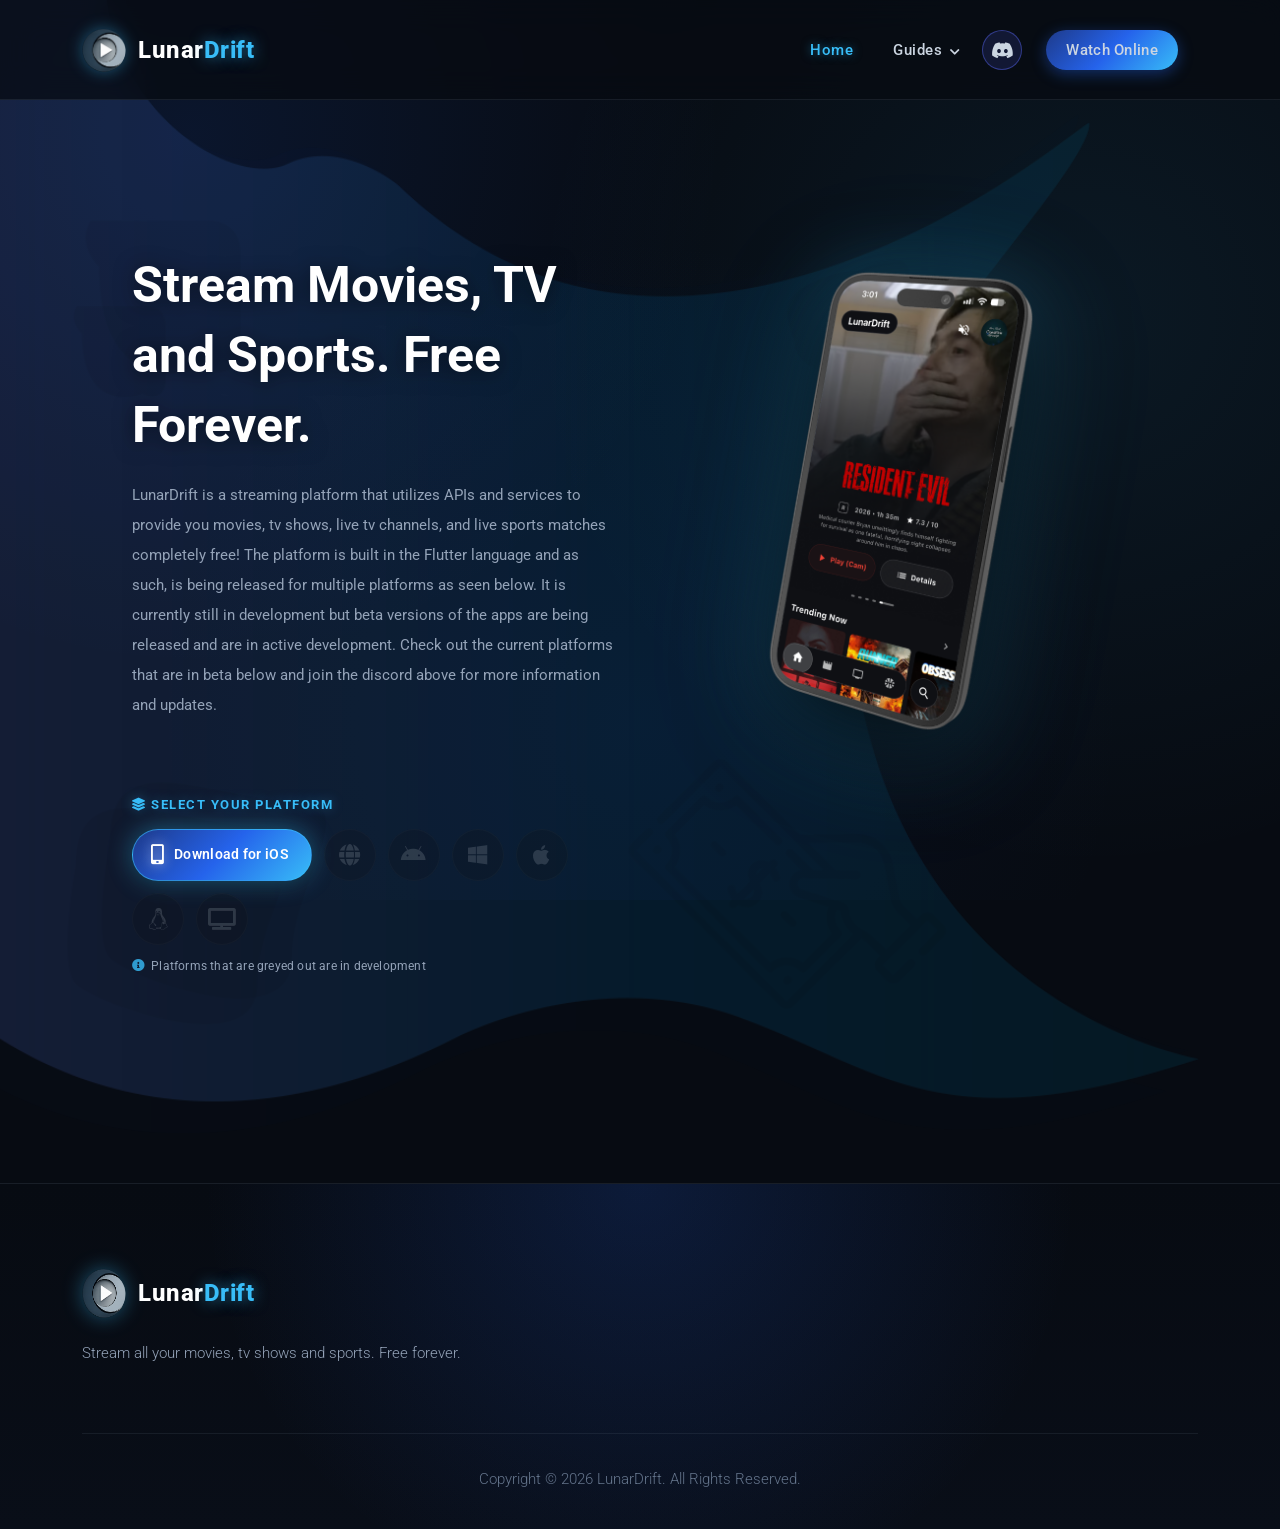
<file: index.html>
<!DOCTYPE html>
<html lang="en">

<head>

  <meta charset="UTF-8">
  <meta name="viewport" content="width=device-width, initial-scale=1, shrink-to-fit=no">
  <meta name="description" content="">
  <meta name="author" content="">
  <link rel="preconnect" href="https://fonts.googleapis.com">
  <link rel="preconnect" href="https://fonts.gstatic.com" crossorigin>
  <link href="https://fonts.googleapis.com/css2?family=Roboto:wght@100;300;400;500;700;900&display=swap"
    rel="stylesheet">

  <title>Get LunarDrift</title>
  <link rel="icon" type="image/png" href="assets/images/lunardrift-logo.png">

  <!-- Bootstrap core CSS -->
  <link href="vendor/bootstrap/css/bootstrap.min.css" rel="stylesheet">

  <!-- Additional CSS Files -->
  <link rel="stylesheet" href="https://use.fontawesome.com/releases/v5.8.1/css/all.css"
    integrity="sha384-50oBUHEmvpQ+1lW4y57PTFmhCaXp0ML5d60M1M7uH2+nqUivzIebhndOJK28anvf" crossorigin="anonymous">
  <link rel="stylesheet" href="assets/css/templatemo-chain-app-dev.css">
  <link rel="stylesheet" href="assets/css/lunardrift-theme.css">
  <link rel="stylesheet" href="assets/css/animated.css">
  <link rel="stylesheet" href="assets/css/owl.css">

</head>

<body>


  <!-- ***** Header Area Start ***** -->
  <header class="header-area header-sticky wow slideInDown" data-wow-duration="0.75s" data-wow-delay="0s">
    <div class="container">
      <div class="row">
        <div class="col-12">
          <nav class="main-nav">
            <!-- ***** Logo Start ***** -->
            <a href="index.html" class="logo">
              <img src="assets/images/lunardrift-logo.png" alt="LunarDrift Logo">
              <span class="logo-brand-text">Lunar<span>Drift</span></span>
            </a>
            <!-- ***** Logo End ***** -->
            <!-- ***** Menu Start ***** -->
            <ul class="nav">
              <li class="scroll-to-section"><a href="#top" class="active">Home</a></li>
              <li class="submenu">
                <a href="javascript:;">Guides</a>
                <ul>
                  <li><a href="ios.html"><i class="fas fa-mobile-alt"></i> iOS</a></li>
                </ul>
              </li>
              <li class="discord-item">
                <a href="https://discord.gg/a9EbxVwUnV" target="_blank" class="nav-discord-btn" title="Join our Discord"
                  aria-label="Join our Discord">
                  <i class="fab fa-discord"></i>
                </a>
              </li>
              <li>
                <div class="gradient-button"><a id="modal_trigger" href="https://lunardrift.watch">Watch Online</a>
                </div>
              </li>
            </ul>
            <a class='menu-trigger'>
              <span>Menu</span>
            </a>
            <!-- ***** Menu End ***** -->
          </nav>
        </div>
      </div>
    </div>
  </header>
  <!-- ***** Header Area End ***** -->



  <div class="main-banner wow fadeIn" id="top" data-wow-duration="1s" data-wow-delay="0.5s">
    <div class="container">
      <div class="row">
        <div class="col-lg-12">
          <div class="row">
            <div class="col-lg-6 align-self-center">
              <div class="left-content show-up header-text wow fadeInLeft" data-wow-duration="1s" data-wow-delay="1s">
                <div class="row">
                  <div class="col-lg-12">
                    <h2>Stream Movies, TV and Sports. Free Forever.</h2>
                    <p>LunarDrift is a streaming platform that utilizes APIs and services to provide you movies, tv
                      shows, live tv channels, and live sports matches completely free! The platform is built in the
                      Flutter language and as such, is being released for multiple platforms as seen below. It is
                      currently still in development but beta versions of the apps are being released and are in active
                      development. Check out the current platforms that are in beta below and join the discord above for
                      more information and updates.</p>
                  </div>
                  <div class="col-lg-12">
                    <div class="platform-selector-wrap">
                      <span class="platform-label"><i class="fas fa-layer-group"></i> Select your platform</span>
                      <div class="platform-icon-buttons">
                        <a href="ios.html" class="platform-icon-btn" data-platform="ios"
                          title="iOS (iPhone &amp; iPad)">
                          <i class="fas fa-mobile-alt"></i>
                        </a>
                        <a href="javascript:void(0)" class="platform-icon-btn disabled-platform" data-platform="web"
                          title="Web Browser (Coming Soon)" aria-disabled="true" tabindex="-1">
                          <i class="fas fa-globe"></i>
                        </a>
                        <a href="javascript:void(0)" class="platform-icon-btn disabled-platform" data-platform="android"
                          title="Android (Coming Soon)" aria-disabled="true" tabindex="-1">
                          <i class="fab fa-android"></i>
                        </a>
                        <a href="javascript:void(0)" class="platform-icon-btn disabled-platform" data-platform="windows"
                          title="Windows (Coming Soon)" aria-disabled="true" tabindex="-1">
                          <i class="fab fa-windows"></i>
                        </a>
                        <a href="javascript:void(0)" class="platform-icon-btn disabled-platform" data-platform="mac"
                          title="Mac OS (Coming Soon)" aria-disabled="true" tabindex="-1">
                          <i class="fab fa-apple"></i>
                        </a>
                        <a href="javascript:void(0)" class="platform-icon-btn disabled-platform" data-platform="linux"
                          title="Linux (Coming Soon)" aria-disabled="true" tabindex="-1">
                          <i class="fab fa-linux"></i>
                        </a>
                        <a href="javascript:void(0)" class="platform-icon-btn disabled-platform" data-platform="tv"
                          title="Google TV / Android TV (Coming Soon)" aria-disabled="true" tabindex="-1">
                          <i class="fas fa-tv"></i>
                        </a>
                      </div>
                      <p class="platform-note"><i class="fas fa-info-circle"></i> Platforms that are greyed out are in
                        development</p>
                    </div>
                  </div>
                </div>
              </div>
            </div>
            <div class="col-lg-6">
              <div class="right-image wow fadeInRight" data-wow-duration="1s" data-wow-delay="0.5s">
                <img src="assets/images/slider-dec.png" alt="LunarDrift App Preview">
              </div>
            </div>
          </div>
        </div>
      </div>
    </div>
  </div>

  <footer id="newsletter">
    <div class="container">
      <div class="row">
        <div class="col-lg-8">
          <div class="footer-widget">
            <h4></h4>
            <div class="logo">
              <img src="assets/images/lunardrift-logo.png" alt="LunarDrift Logo">
              <span class="logo-brand-text">Lunar<span>Drift</span></span>
            </div>
            <p>Stream all your movies, tv shows and sports. Free forever.</p>
          </div>
        </div>
        <div class="col-lg-12">
          <div class="copyright-text">
            <p>Copyright © 2026 LunarDrift. All Rights Reserved.</p>
          </div>
        </div>
      </div>
    </div>
  </footer>


  <!-- Scripts -->
  <script src="vendor/jquery/jquery.min.js"></script>
  <script src="vendor/bootstrap/js/bootstrap.bundle.min.js"></script>
  <script src="assets/js/owl-carousel.js"></script>
  <script src="assets/js/animation.js"></script>
  <script src="assets/js/imagesloaded.js"></script>
  <script src="assets/js/popup.js"></script>
  <script src="assets/js/custom.js"></script>
</body>

</html>
</file>
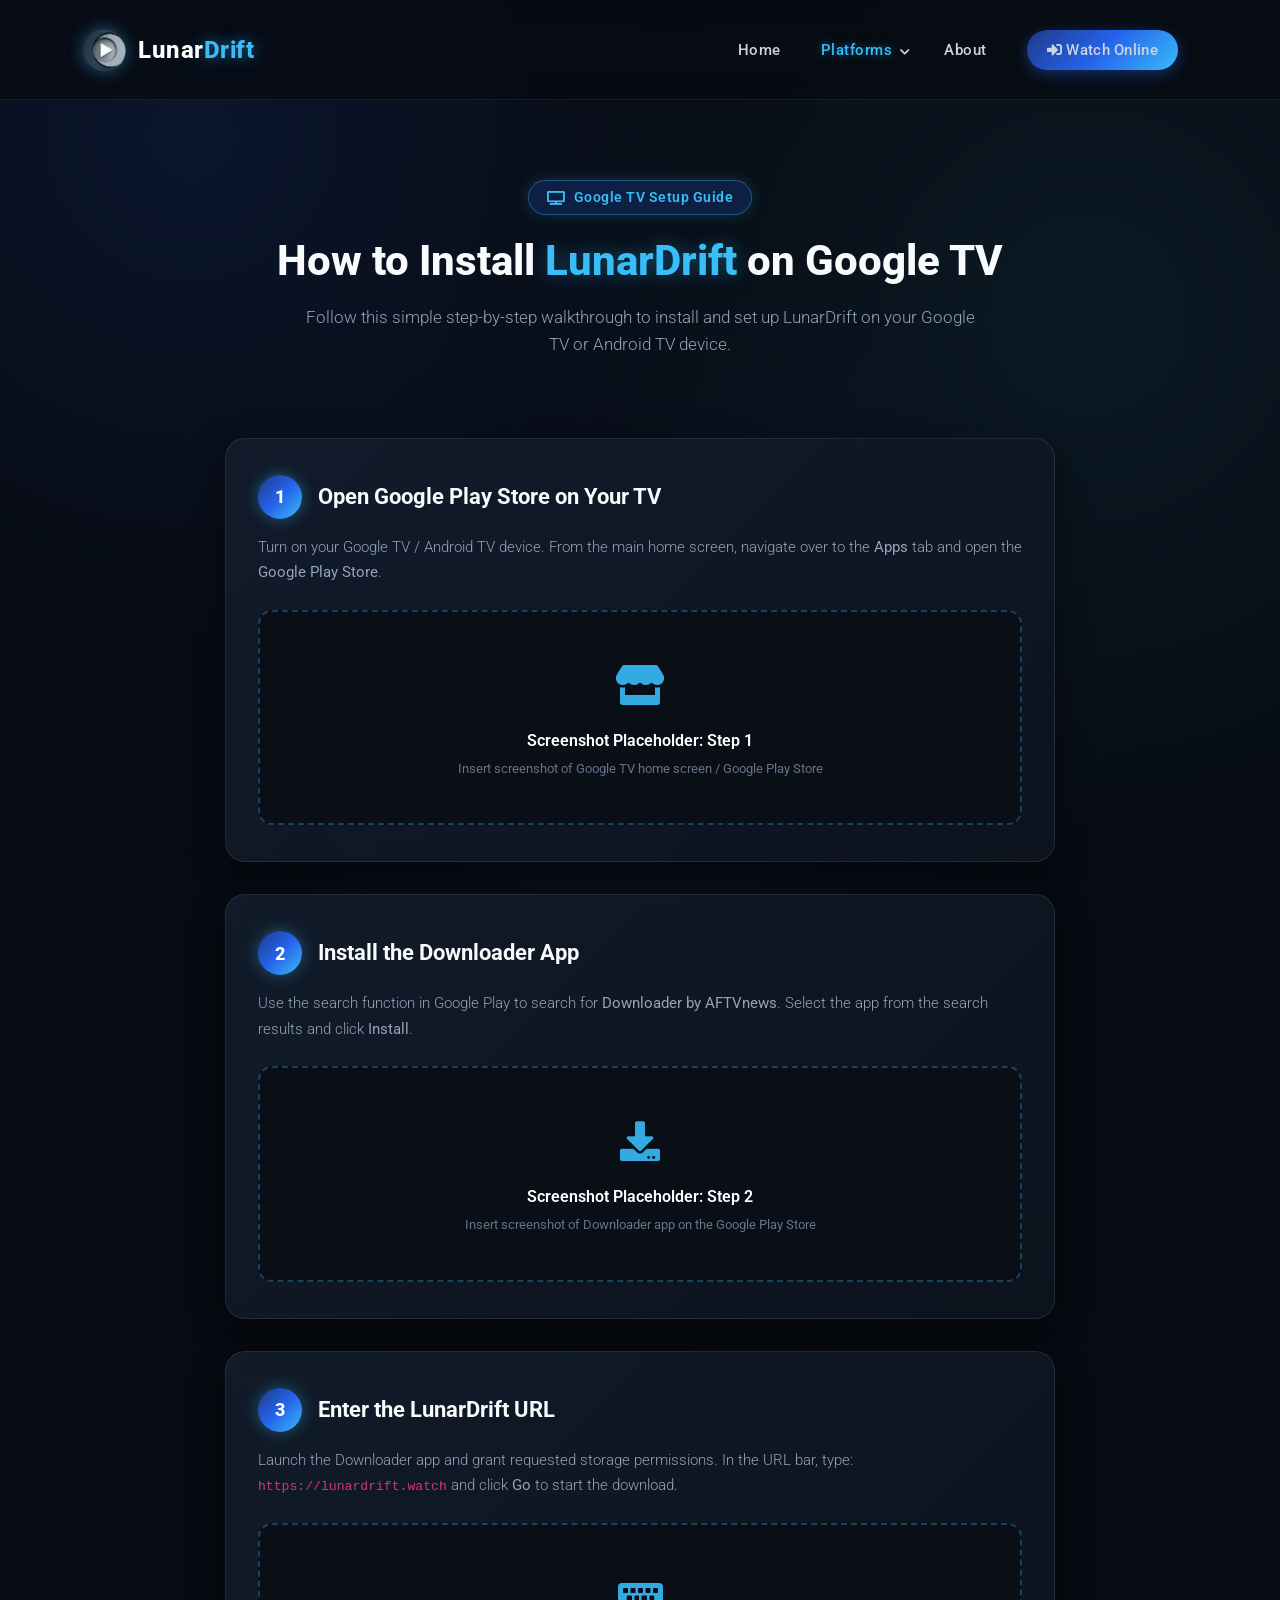
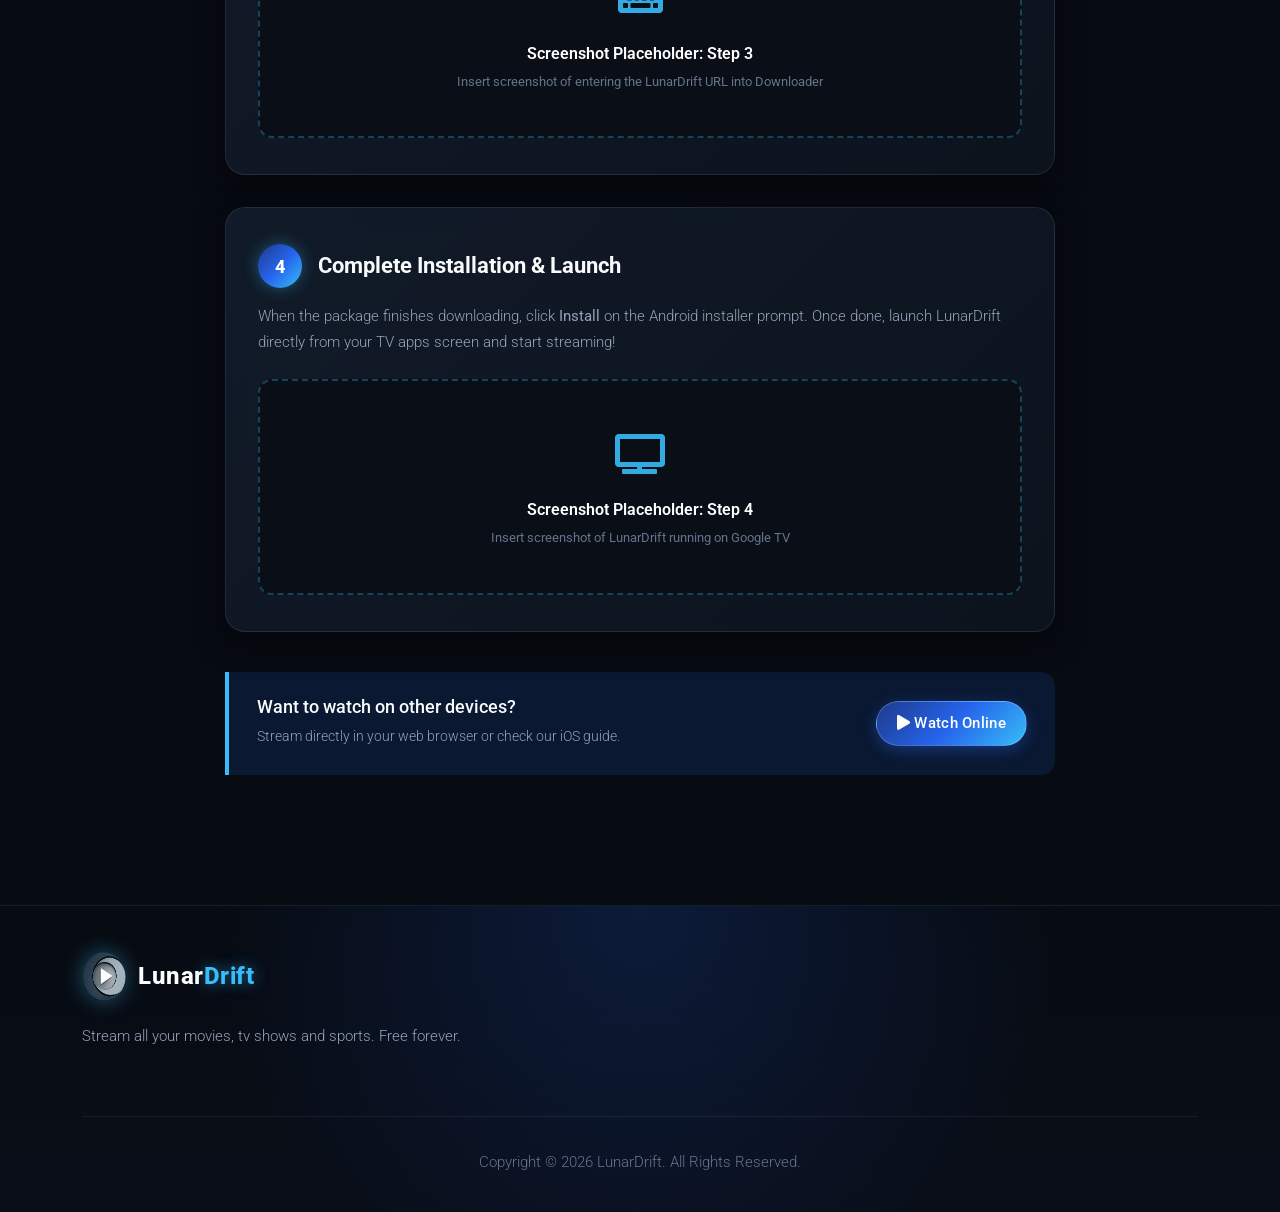
<file: google-tv.html>
<!DOCTYPE html>
<html lang="en">

<head>
  <meta charset="UTF-8">
  <meta name="viewport" content="width=device-width, initial-scale=1, shrink-to-fit=no">
  <meta name="description" content="Step-by-step guide to install LunarDrift on Google TV and Android TV.">
  <meta name="author" content="LunarDrift">
  <link rel="preconnect" href="https://fonts.googleapis.com">
  <link rel="preconnect" href="https://fonts.gstatic.com" crossorigin>
  <link href="https://fonts.googleapis.com/css2?family=Roboto:wght@100;300;400;500;700;900&display=swap"
    rel="stylesheet">

  <title>How to Install LunarDrift on Google TV</title>
  <link rel="icon" type="image/png" href="assets/images/lunardrift-logo.png">

  <!-- Bootstrap core CSS -->
  <link href="vendor/bootstrap/css/bootstrap.min.css" rel="stylesheet">

  <!-- Additional CSS Files -->
  <link rel="stylesheet" href="https://use.fontawesome.com/releases/v5.8.1/css/all.css"
    integrity="sha384-50oBUHEmvpQ+1lW4y57PTFmhCaXp0ML5d60M1M7uH2+nqUivzIebhndOJK28anvf" crossorigin="anonymous">
  <link rel="stylesheet" href="assets/css/templatemo-chain-app-dev.css">
  <link rel="stylesheet" href="assets/css/lunardrift-theme.css">
  <link rel="stylesheet" href="assets/css/animated.css">
  <link rel="stylesheet" href="assets/css/owl.css">
</head>

<body>

  <!-- ***** Preloader Start ***** -->
  <div id="js-preloader" class="js-preloader">
    <div class="preloader-inner">
      <span class="dot"></span>
      <div class="dots">
        <span></span>
        <span></span>
        <span></span>
      </div>
    </div>
  </div>
  <!-- ***** Preloader End ***** -->

  <!-- ***** Header Area Start ***** -->
  <header class="header-area header-sticky wow slideInDown" data-wow-duration="0.75s" data-wow-delay="0s">
    <div class="container">
      <div class="row">
        <div class="col-12">
          <nav class="main-nav">
            <!-- ***** Logo Start ***** -->
            <a href="index.html" class="logo">
              <img src="assets/images/lunardrift-logo.png" alt="LunarDrift Logo">
              <span class="logo-brand-text">Lunar<span>Drift</span></span>
            </a>
            <!-- ***** Logo End ***** -->
            <!-- ***** Menu Start ***** -->
            <ul class="nav">
              <li><a href="index.html#top">Home</a></li>
              <li class="submenu">
                <a href="javascript:;" class="active">Platforms</a>
                <ul>
                  <li><a href="ios.html"><i class="fas fa-mobile-alt"></i> iOS</a></li>
                  <li><a href="google-tv.html" class="active"><i class="fas fa-tv"></i> Google TV</a></li>
                </ul>
              </li>
              <li><a href="index.html#about">About</a></li>
              <li>
                <div class="gradient-button">
                  <a id="modal_trigger" href="https://lunardrift.watch"><i class="fa fa-sign-in-alt"></i> Watch Online</a>
                </div>
              </li>
            </ul>
            <a class='menu-trigger'>
              <span>Menu</span>
            </a>
            <!-- ***** Menu End ***** -->
          </nav>
        </div>
      </div>
    </div>
  </header>
  <!-- ***** Header Area End ***** -->

  <!-- ***** Guide Hero Section ***** -->
  <div class="guide-header-section">
    <div class="container">
      <div class="row">
        <div class="col-lg-10 offset-lg-1">
          <div class="guide-badge">
            <i class="fas fa-tv"></i> Google TV Setup Guide
          </div>
          <h1 class="guide-title">How to Install <span>LunarDrift</span> on Google TV</h1>
          <p class="guide-subtitle">
            Follow this simple step-by-step walkthrough to install and set up LunarDrift on your Google TV or Android TV device.
          </p>
        </div>
      </div>
    </div>
  </div>

  <!-- ***** Steps Section ***** -->
  <div class="steps-container">

    <!-- Step 1 -->
    <div class="step-card wow fadeInUp" data-wow-duration="0.6s" data-wow-delay="0.1s">
      <div class="step-header">
        <div class="step-number">1</div>
        <h3 class="step-heading">Open Google Play Store on Your TV</h3>
      </div>
      <p class="step-description">
        Turn on your Google TV / Android TV device. From the main home screen, navigate over to the <strong>Apps</strong> tab and open the <strong>Google Play Store</strong>.
      </p>
      <div class="screenshot-placeholder-box">
        <div class="icon-wrap"><i class="fas fa-store"></i></div>
        <div class="placeholder-label">Screenshot Placeholder: Step 1</div>
        <div class="placeholder-note">Insert screenshot of Google TV home screen / Google Play Store</div>
      </div>
    </div>

    <!-- Step 2 -->
    <div class="step-card wow fadeInUp" data-wow-duration="0.6s" data-wow-delay="0.2s">
      <div class="step-header">
        <div class="step-number">2</div>
        <h3 class="step-heading">Install the Downloader App</h3>
      </div>
      <p class="step-description">
        Use the search function in Google Play to search for <strong>Downloader by AFTVnews</strong>. Select the app from the search results and click <strong>Install</strong>.
      </p>
      <div class="screenshot-placeholder-box">
        <div class="icon-wrap"><i class="fas fa-download"></i></div>
        <div class="placeholder-label">Screenshot Placeholder: Step 2</div>
        <div class="placeholder-note">Insert screenshot of Downloader app on the Google Play Store</div>
      </div>
    </div>

    <!-- Step 3 -->
    <div class="step-card wow fadeInUp" data-wow-duration="0.6s" data-wow-delay="0.3s">
      <div class="step-header">
        <div class="step-number">3</div>
        <h3 class="step-heading">Enter the LunarDrift URL</h3>
      </div>
      <p class="step-description">
        Launch the Downloader app and grant requested storage permissions. In the URL bar, type: <code>https://lunardrift.watch</code> and click <strong>Go</strong> to start the download.
      </p>
      <div class="screenshot-placeholder-box">
        <div class="icon-wrap"><i class="fas fa-keyboard"></i></div>
        <div class="placeholder-label">Screenshot Placeholder: Step 3</div>
        <div class="placeholder-note">Insert screenshot of entering the LunarDrift URL into Downloader</div>
      </div>
    </div>

    <!-- Step 4 -->
    <div class="step-card wow fadeInUp" data-wow-duration="0.6s" data-wow-delay="0.4s">
      <div class="step-header">
        <div class="step-number">4</div>
        <h3 class="step-heading">Complete Installation &amp; Launch</h3>
      </div>
      <p class="step-description">
        When the package finishes downloading, click <strong>Install</strong> on the Android installer prompt. Once done, launch LunarDrift directly from your TV apps screen and start streaming!
      </p>
      <div class="screenshot-placeholder-box">
        <div class="icon-wrap"><i class="fas fa-tv"></i></div>
        <div class="placeholder-label">Screenshot Placeholder: Step 4</div>
        <div class="placeholder-note">Insert screenshot of LunarDrift running on Google TV</div>
      </div>
    </div>

    <!-- Help Callout Box -->
    <div class="guide-callout wow fadeInUp" data-wow-duration="0.6s" data-wow-delay="0.5s">
      <div>
        <h5>Want to watch on other devices?</h5>
        <p>Stream directly in your web browser or check our iOS guide.</p>
      </div>
      <div class="gradient-button">
        <a href="https://lunardrift.watch"><i class="fa fa-play"></i> Watch Online</a>
      </div>
    </div>

  </div>

  <!-- ***** Footer Area Start ***** -->
  <footer id="newsletter">
    <div class="container">
      <div class="row">
        <div class="col-lg-8">
          <div class="footer-widget">
            <div class="logo">
              <img src="assets/images/lunardrift-logo.png" alt="LunarDrift Logo">
              <span class="logo-brand-text">Lunar<span>Drift</span></span>
            </div>
            <p>Stream all your movies, tv shows and sports. Free forever.</p>
          </div>
        </div>
        <div class="col-lg-12">
          <div class="copyright-text">
            <p>Copyright © 2026 LunarDrift. All Rights Reserved.</p>
          </div>
        </div>
      </div>
    </div>
  </footer>

  <!-- Scripts -->
  <script src="vendor/jquery/jquery.min.js"></script>
  <script src="vendor/bootstrap/js/bootstrap.bundle.min.js"></script>
  <script src="assets/js/owl-carousel.js"></script>
  <script src="assets/js/animation.js"></script>
  <script src="assets/js/imagesloaded.js"></script>
  <script src="assets/js/popup.js"></script>
  <script src="assets/js/custom.js"></script>
</body>

</html>
</file>
<file: assets/css/templatemo-chain-app-dev.css>
/*

TemplateMo 570 Chain App Dev

https://templatemo.com/tm-570-chain-app-dev

*/

/* ---------------------------------------------
Table of contents
------------------------------------------------
01. font & reset css
02. reset
03. global styles
04. header
05. banner
06. features
07. testimonials
08. contact
09. footer
10. preloader
11. search
12. portfolio

--------------------------------------------- */
/* 
---------------------------------------------
font & reset css
--------------------------------------------- 
*/
/* 
---------------------------------------------
reset
--------------------------------------------- 
*/
html, body, div, span, applet, object, iframe, h1, h2, h3, h4, h5, h6, p, blockquote, div
pre, a, abbr, acronym, address, big, cite, code, del, dfn, em, font, img, ins, kbd, q,
s, samp, small, strike, strong, sub, sup, tt, var, b, u, i, center, dl, dt, dd, ol, ul, li,
figure, header, nav, section, article, aside, footer, figcaption {
  margin: 0;
  padding: 0;
  border: 0;
  outline: 0;
}

/* clear fix */
.grid:after {
  content: '';
  display: block;
  clear: both;
}

/* ---- .grid-item ---- */

.grid-sizer,
.grid-item {
  width: 50%;
}

.grid-item {
  float: left;
}

.grid-item img {
  display: block;
  max-width: 100%;
}

.clearfix:after {
  content: ".";
  display: block;
  clear: both;
  visibility: hidden;
  line-height: 0;
  height: 0;
}

.clearfix {
  display: inline-block;
}

html[xmlns] .clearfix {
  display: block;
}

* html .clearfix {
  height: 1%;
}

ul, li {
  padding: 0;
  margin: 0;
  list-style: none;
}

header, nav, section, article, aside, footer, hgroup {
  display: block;
}

* {
  box-sizing: border-box;
}

html, body {
  font-family: 'Roboto', sans-serif;
  font-weight: 400;
  background-color: #fff;
  -ms-text-size-adjust: 100%;
  -webkit-font-smoothing: antialiased;
  -moz-osx-font-smoothing: grayscale;
}

a {
  text-decoration: none !important;
}

h1, h2, h3, h4, h5, h6 {
  margin-top: 0px;
  margin-bottom: 0px;
}

ul {
  margin-bottom: 0px;
}

p {
  font-size: 15px;
  line-height: 30px;
  font-weight: 300;
  color: #afafaf;
}

img {
  width: 100%;
  overflow: hidden;
}

/* 
---------------------------------------------
global styles
--------------------------------------------- 
*/
html,
body {
  background: #fff;
  font-family: 'Roboto', sans-serif;
}

::selection {
  background: #4b8ef1;
  color: #fff !important;
}

::-moz-selection {
  background: #4b8ef1;
  color: #fff !important;
}

@media (max-width: 991px) {
  html, body {
    overflow-x: hidden;
  }
  .mobile-top-fix {
    margin-top: 30px;
    margin-bottom: 0px;
  }
  .mobile-bottom-fix {
    margin-bottom: 30px;
  }
  .mobile-bottom-fix-big {
    margin-bottom: 60px;
  }
}

.section-heading {
  position: relative;
  z-index: 2;
}

.section-heading h4 {
  color: #2a2a2a;
  font-size: 30px;
  font-weight: 700;
  text-transform: capitalize;
  margin-bottom: 10px;
}

.section-heading h4 em {
  font-style: normal;
  color: #4b8ef1;
}

.section-heading img {
  width: 45px;
  height: 2px;
}

.section-heading p {
  margin-top: 10px;
}

.show-up {
  position: relative;
  z-index: 2;
}

.white-button a {
  display: inline-block !important;
  padding: 10px 20px !important;
  color: #4b8ef1 !important;
  text-transform: capitalize;
  font-size: 15px;
  background-color: #fff;
  border-radius: 23px;
  font-weight: 500 !important;
  letter-spacing: 0.3px !important;
  transition: all .5s;
}

.white-button a i {
  margin-left: 5px;
  font-size: 18px;
}

.white-button a:hover {
  background-color: #4b8ef1;
  color: #fff !important;
}

.text-button a {
  font-size: 15px;
}

.text-button a i {
  margin-left: 5px;
  font-size: 14px;
  transition: all .3s;
}

.text-button a:hover i {
  margin-left: 8px;
}

.gradient-button a {
  display: inline-block !important;
  padding: 10px 20px !important;
  color: #fff !important;
  text-transform: capitalize;
  font-size: 15px;
  background: rgb(19,175,240);
  background: linear-gradient(105deg, rgba(91,104,235,1) 0%, rgba(40,225,253,1) 100%);
  border-radius: 23px;
  font-weight: 500 !important;
  letter-spacing: 0.3px !important;
  transition: all .5s;
}

.gradient-button a:hover {
  color: #fff !important;
  background: rgb(19,175,240);
  background: linear-gradient(105deg, rgba(91,104,235,1) 0%, rgba(40,225,253,1) 100%);
}

.border-button a {
  display: inline-block !important;
  padding: 10px 20px !important;
  color: #4b8ef1 !important;
  border: 1px solid #4b8ef1;
  text-transform: capitalize;
  font-size: 15px;
  display: inline-block;
  background-color: #fff;
  border-radius: 23px;
  font-weight: 500 !important;
  letter-spacing: 0.3px !important;
  transition: all .5s;
}

.border-button a:hover {
  background-color: #4b8ef1;
  color: #fff !important;
}


/* 
---------------------------------------------
header
--------------------------------------------- 
*/

.background-header {
  background-color: #fff !important;
  height: 80px!important;
  border-bottom: none !important;
  position: fixed!important;
  top: 0px;
  left: 0px;
  right: 0px;
  box-shadow: 0px 5px 8px rgba(0,0,0,0.03);
}

.background-header .logo,
.background-header .main-nav .nav li a {
  color: #fff;
}

.background-header .main-nav .nav li:hover a {
  color: #4b8ef1;
}

.background-header .nav li a.active {
  position: relative;
  color: #fff;
}

.background-header .nav li a.active:after {
  position: absolute;
  width: 100%;
  height: 1px;
  background-color: #4b8ef1;
  content: '';
  left: 50%;
  bottom: -20px;
  transform: translateX(-50%);
}

.background-header .nav li:last-child a.active:after {
  background-color: transparent;
}

.header-area {
  background-color: transparent;
  border-bottom: 1px solid rgba(42,42,42,0.2);
  position: absolute;
  left: 0px;
  right: 0px;
  z-index: 100;
  height: 100px;
  -webkit-transition: all .5s ease 0s;
  -moz-transition: all .5s ease 0s;
  -o-transition: all .5s ease 0s;
  transition: all .5s ease 0s;
}

.header-area .main-nav {
  min-height: 80px;
  background: transparent;
}

.header-area .main-nav .logo {
  float: left;
  -webkit-transition: all 0.3s ease 0s;
  -moz-transition: all 0.3s ease 0s;
  -o-transition: all 0.3s ease 0s;
  transition: all 0.3s ease 0s;
}

.header-area .main-nav .logo {
    line-height: 100px;
    float: left;
    -webkit-transition: all 0.3s ease 0s;
    -moz-transition: all 0.3s ease 0s;
    -o-transition: all 0.3s ease 0s;
    transition: all 0.3s ease 0s;
}

.background-header .main-nav .logo {
  line-height: 80px;
}

.background-header .main-nav .nav {
  margin-top: 20px !important;
}

.header-area .main-nav .nav {
  float: right;
  margin-top: 30px;
  margin-right: 0px;
  background-color: transparent;
  -webkit-transition: all 0.3s ease 0s;
  -moz-transition: all 0.3s ease 0s;
  -o-transition: all 0.3s ease 0s;
  transition: all 0.3s ease 0s;
  position: relative;
  z-index: 999;
}

.header-area .main-nav .nav li {
  padding-left: 20px;
  padding-right: 20px;
}

.header-area .main-nav .nav li:nth-child(6) {
  padding-right: 0px;
  padding-left: 40px;
}

.header-area .main-nav .nav li:last-child a ,
.background-header .main-nav .nav li:last-child a,
.header-area .main-nav .nav li:nth-child(6) a ,
.background-header .main-nav .nav li:nth-child(6) a {
  padding: 0px 20px !important;
  font-weight: 400;
}

.header-area .main-nav .nav li:last-child a:hover ,
.background-header .main-nav .nav li:last-child a:hover,
.header-area .main-nav .nav li:nth-child(6) a:hover ,
.background-header .main-nav .nav li:nth-child(6) a:hover {
  color: #fff !important;
}

.header-area .main-nav .nav li a {
  display: block;
  font-weight: 500;
  font-size: 15px;
  color: #2a2a2a;
  text-transform: capitalize;
  -webkit-transition: all 0.3s ease 0s;
  -moz-transition: all 0.3s ease 0s;
  -o-transition: all 0.3s ease 0s;
  transition: all 0.3s ease 0s;
  height: 40px;
  line-height: 40px;
  border: transparent;
  letter-spacing: 1px;
}

.header-area .main-nav .nav li:hover a,
.header-area .main-nav .nav li a.active {
  color: #4b8ef1!important;
}

.header-area .main-nav .nav li:last-child a.active {
  color: #fff !important;
}

.background-header .main-nav .nav li:hover a,
.background-header .main-nav .nav li a.active {
  color: #4b8ef1!important;
  opacity: 1;
}

.header-area .main-nav .nav li.submenu {
  position: relative;
  padding-right: 30px;
}

.header-area .main-nav .nav li.submenu:after {
  font-family: FontAwesome;
  content: "\f107";
  font-size: 12px;
  color: #2a2a2a;
  position: absolute;
  right: 18px;
  top: 12px;
}

.background-header .main-nav .nav li.submenu:after {
  color: #2a2a2a;
}

.header-area .main-nav .nav li.submenu ul {
  position: absolute;
  width: 200px;
  box-shadow: 0 2px 28px 0 rgba(0, 0, 0, 0.06);
  overflow: hidden;
  top: 50px;
  opacity: 0;
  transform: translateY(+2em);
  visibility: hidden;
  z-index: -1;
  transition: all 0.3s ease-in-out 0s, visibility 0s linear 0.3s, z-index 0s linear 0.01s;
}

.header-area .main-nav .nav li.submenu ul li {
  margin-left: 0px;
  padding-left: 0px;
  padding-right: 0px;
}

.header-area .main-nav .nav li.submenu ul li a {
  opacity: 1;
  display: block;
  background: #f7f7f7;
  color: #2a2a2a!important;
  padding-left: 20px;
  height: 40px;
  line-height: 40px;
  -webkit-transition: all 0.3s ease 0s;
  -moz-transition: all 0.3s ease 0s;
  -o-transition: all 0.3s ease 0s;
  transition: all 0.3s ease 0s;
  position: relative;
  font-size: 13px;
  font-weight: 400;
  border-bottom: 1px solid #eee;
}

.header-area .main-nav .nav li.submenu ul li a:hover {
  background: #fff;
  color: #4b8ef1!important;
  padding-left: 25px;
}

.header-area .main-nav .nav li.submenu ul li a:hover:before {
  width: 3px;
}

.header-area .main-nav .nav li.submenu:hover ul {
  visibility: visible;
  opacity: 1;
  z-index: 1;
  transform: translateY(0%);
  transition-delay: 0s, 0s, 0.3s;
}

.header-area .main-nav .menu-trigger {
  cursor: pointer;
  display: block;
  position: absolute;
  top: 33px;
  width: 32px;
  height: 40px;
  text-indent: -9999em;
  z-index: 99;
  right: 40px;
  display: none;
}

.background-header .main-nav .menu-trigger {
  top: 23px;
}

.header-area .main-nav .menu-trigger span,
.header-area .main-nav .menu-trigger span:before,
.header-area .main-nav .menu-trigger span:after {
  -moz-transition: all 0.4s;
  -o-transition: all 0.4s;
  -webkit-transition: all 0.4s;
  transition: all 0.4s;
  background-color: #2a2a2a;
  display: block;
  position: absolute;
  width: 30px;
  height: 2px;
  left: 0;
}

.background-header .main-nav .menu-trigger span,
.background-header .main-nav .menu-trigger span:before,
.background-header .main-nav .menu-trigger span:after {
  background-color: #2a2a2a;
}

.header-area .main-nav .menu-trigger span:before,
.header-area .main-nav .menu-trigger span:after {
  -moz-transition: all 0.4s;
  -o-transition: all 0.4s;
  -webkit-transition: all 0.4s;
  transition: all 0.4s;
  background-color: #2a2a2a;
  display: block;
  position: absolute;
  width: 30px;
  height: 2px;
  left: 0;
  width: 75%;
}

.background-header .main-nav .menu-trigger span:before,
.background-header .main-nav .menu-trigger span:after {
  background-color: #2a2a2a;
}

.header-area .main-nav .menu-trigger span:before,
.header-area .main-nav .menu-trigger span:after {
  content: "";
}

.header-area .main-nav .menu-trigger span {
  top: 16px;
}

.header-area .main-nav .menu-trigger span:before {
  -moz-transform-origin: 33% 100%;
  -ms-transform-origin: 33% 100%;
  -webkit-transform-origin: 33% 100%;
  transform-origin: 33% 100%;
  top: -10px;
  z-index: 10;
}

.header-area .main-nav .menu-trigger span:after {
  -moz-transform-origin: 33% 0;
  -ms-transform-origin: 33% 0;
  -webkit-transform-origin: 33% 0;
  transform-origin: 33% 0;
  top: 10px;
}

.header-area .main-nav .menu-trigger.active span,
.header-area .main-nav .menu-trigger.active span:before,
.header-area .main-nav .menu-trigger.active span:after {
  background-color: transparent;
  width: 100%;
}

.header-area .main-nav .menu-trigger.active span:before {
  -moz-transform: translateY(6px) translateX(1px) rotate(45deg);
  -ms-transform: translateY(6px) translateX(1px) rotate(45deg);
  -webkit-transform: translateY(6px) translateX(1px) rotate(45deg);
  transform: translateY(6px) translateX(1px) rotate(45deg);
  background-color: #2a2a2a;
}

.background-header .main-nav .menu-trigger.active span:before {
  background-color: #2a2a2a;
}

.header-area .main-nav .menu-trigger.active span:after {
  -moz-transform: translateY(-6px) translateX(1px) rotate(-45deg);
  -ms-transform: translateY(-6px) translateX(1px) rotate(-45deg);
  -webkit-transform: translateY(-6px) translateX(1px) rotate(-45deg);
  transform: translateY(-6px) translateX(1px) rotate(-45deg);
  background-color: #2a2a2a;
}

.background-header .main-nav .menu-trigger.active span:after {
  background-color: #2a2a2a;
}

.header-area.header-sticky {
  min-height: 80px;
}

.header-area .nav {
  margin-top: 30px;
}

.header-area.header-sticky .nav li a.active {
  color: #4b8ef1;
}

@media (max-width: 1200px) {
  .header-area .main-nav .nav li {
    padding-left: 12px;
    padding-right: 12px;
  }
  .header-area .main-nav:before {
    display: none;
  }
}

@media (max-width: 992px) {
  .header-area .main-nav .nav li:last-child  ,
  .background-header .main-nav .nav li:last-child {
    color: #069;
  }
  .header-area .main-nav .nav li:nth-child(6),
  .background-header .main-nav .nav li:nth-child(6) {
    padding-right: 0px;
  }
  .background-header .nav li a.active:after {
    display: none;
  }
}

@media (max-width: 767px) {
  .pre-header ul.info li:last-child,
  .pre-header ul.info li:nth-child(6) {
    display: none!important;
  }
  .background-header .main-nav .nav {
    margin-top: 80px !important;
  }
  .header-area .main-nav .logo {
    color: #1e1e1e;
  }
  .header-area.header-sticky .nav li a:hover,
  .header-area.header-sticky .nav li a.active {
    color: #4b8ef1!important;
    opacity: 1;
  }
  .header-area.header-sticky .nav li.search-icon a {
    width: 100%;
  }
  .header-area {
    background-color: #fff;
    padding: 0px 15px;
    height: 100px;
    box-shadow: none;
    text-align: center;
    box-shadow: 0px 5px 8px rgba(0,0,0,0.03);
  }
  .header-area .container {
    padding: 0px;
  }
  .header-area .logo {
    margin-left: 30px;
  }
  .header-area .menu-trigger {
    display: block !important;
  }
  .header-area .main-nav {
    overflow: hidden;
  }
  .header-area .main-nav .nav {
    float: none;
    width: 100%;
    display: none;
    -webkit-transition: all 0s ease 0s;
    -moz-transition: all 0s ease 0s;
    -o-transition: all 0s ease 0s;
    transition: all 0s ease 0s;
    margin-left: 0px;
  }
  .background-header .nav {
    margin-top: 80px;
  }
  .header-area .main-nav .nav li:first-child {
    border-top: 1px solid #eee;
  }
  .header-area.header-sticky .nav {
    margin-top: 100px;
  }
  .header-area .main-nav .nav li {
    width: 100%;
    background: #fff;
    border-bottom: 1px solid #e7e7e7;
    padding-left: 0px !important;
    padding-right: 0px !important;
  }
  .header-area .main-nav .nav li a {
    height: 50px !important;
    line-height: 50px !important;
    padding: 0px !important;
    border: none !important;
    background: #f7f7f7 !important;
    color: #191a20 !important;
  }
  .header-area .main-nav .nav li a:hover {
    background: #eee !important;
    color: #4b8ef1!important;
  }
  .header-area .main-nav .nav li.submenu ul {
    position: relative;
    visibility: inherit;
    opacity: 1;
    z-index: 1;
    transform: translateY(0%);
    transition-delay: 0s, 0s, 0.3s;
    top: 0px;
    width: 100%;
    box-shadow: none;
    height: 0px;
  }
  .header-area .main-nav .nav li.submenu ul li a {
    font-size: 12px;
    font-weight: 400;
  }
  .header-area .main-nav .nav li.submenu ul li a:hover:before {
    width: 0px;
  }
  .header-area .main-nav .nav li.submenu ul.active {
    height: auto !important;
  }
  .header-area .main-nav .nav li.submenu:after {
    color: #3B566E;
    right: 25px;
    font-size: 14px;
    top: 15px;
  }
  .header-area .main-nav .nav li.submenu:hover ul, .header-area .main-nav .nav li.submenu:focus ul {
    height: 0px;
  }
}

@media (min-width: 767px) {
  .header-area .main-nav .nav {
    display: flex !important;
  }
}

/* 
---------------------------------------------
preloader
--------------------------------------------- 
*/

.js-preloader {
    position: fixed;
    top: 0;
    left: 0;
    right: 0;
    bottom: 0;
    background-color: #fff;
    display: -webkit-box;
    display: flex;
    -webkit-box-align: center;
    align-items: center;
    -webkit-box-pack: center;
    justify-content: center;
    opacity: 1;
    visibility: visible;
    z-index: 9999;
    -webkit-transition: opacity 0.25s ease;
    transition: opacity 0.25s ease;
}

.js-preloader.loaded {
    opacity: 0;
    visibility: hidden;
    pointer-events: none;
}

@-webkit-keyframes dot {
    50% {
        -webkit-transform: translateX(96px);
        transform: translateX(96px);
    }
}

@keyframes dot {
    50% {
        -webkit-transform: translateX(96px);
        transform: translateX(96px);
    }
}

@-webkit-keyframes dots {
    50% {
        -webkit-transform: translateX(-31px);
        transform: translateX(-31px);
    }
}

@keyframes dots {
    50% {
        -webkit-transform: translateX(-31px);
        transform: translateX(-31px);
    }
}

.preloader-inner {
    position: relative;
    width: 142px;
    height: 40px;
    background: #fff;
}

.preloader-inner .dot {
    position: absolute;
    width: 16px;
    height: 16px;
    top: 12px;
    left: 15px;
    background: #4b8ef1;
    border-radius: 50%;
    -webkit-transform: translateX(0);
    transform: translateX(0);
    -webkit-animation: dot 2.8s infinite;
    animation: dot 2.8s infinite;
}

.preloader-inner .dots {
    -webkit-transform: translateX(0);
    transform: translateX(0);
    margin-top: 12px;
    margin-left: 31px;
    -webkit-animation: dots 2.8s infinite;
    animation: dots 2.8s infinite;
}

.preloader-inner .dots span {
    display: block;
    float: left;
    width: 16px;
    height: 16px;
    margin-left: 16px;
    background: #4b8ef1;
    border-radius: 50%;
}



/* 
---------------------------------------------
Banner Style
--------------------------------------------- 
*/

.main-banner {
  background-repeat: no-repeat;
  background-position: center center;
  background-size: cover;
  padding: 250px 120px 150px 120px;
  position: relative;
  overflow: hidden;
}

.main-banner:after {
  content: '';
  background-image: url(../images/slider-left-dec.png);
  background-repeat: no-repeat;
  background-size: contain;
  position: absolute;
  left: 0px;
  top: 0px;
  width: 100%;
  height: 100%;
  z-index: 1;
}

.main-banner .left-content {
  margin-right: 15px;
}

.main-banner .left-content h2 {
  z-index: 2;
  position: relative;
  font-weight: 700;
  line-height: 70px;
  font-size: 50px;
  margin-bottom: 20px;
}

.main-banner .left-content p {
  margin-bottom: 45px;
  color: #2a2a2a;
  font-weight: 400;
}

.main-banner .left-content .first-button {
  margin-right: 15px;
}

.main-banner .left-content .white-button {
  display: inline-block;
}

.main-banner .right-image {
  text-align: center;
  position: relative;
  z-index: 20;
}

.main-banner .right-image img {
  max-width: 710px;
}

.main-banner .left-content .white-button a {
  background-color: #4b8ef1;
  color: #fff !important;
}

/* 
---------------------------------------------
Services Style
--------------------------------------------- 
*/

.services {
  padding-top: 130px;
  position: relative;
}

.services  .section-heading p {
  margin-top: 10px;
  margin-left: 18%;
  margin-right: 18%;
}

.services .container-fluid {
  padding-left: 65px;
  padding-right: 65px;
}

.services:after {
  content: '';
  background-image: url(../images/services-left-dec.png);
  background-repeat: no-repeat;
  position: absolute;
  left: 0;
  bottom: -300px;
  width: 261px;
  height: 368px;
  z-index: 0;
}

.services:before {
  content: '';
  background-image: url(../images/services-right-dec.png);
  background-repeat: no-repeat;
  position: absolute;
  right: 0;
  top: 0;
  width: 1136px;
  height: 244px;
  z-index: 0;
}

.services .section-heading {
  text-align: center;
  margin-bottom: 80px;
}

.services .section-heading .line-dec {
  margin: 0 auto;
}

.service-item {
  position: relative;
  z-index: 1;
  padding: 30px;
  box-shadow: 0px 0px 15px rgba(0,0,0,0.1);
  background-color: #fff;
  border-radius: 10px;
  border-top-right-radius: 50px;
  transition: all .3s;
}

.service-item .icon {
  margin-left: 0px;
  margin-bottom: 30px;
  background-repeat: no-repeat;
  width: 50px;
  height: 50px;
  transition: all .3s;
}

.service-item h4 {
  transition: all .3s;
  font-size: 20px;
  font-weight: 700;
  margin-bottom: 15px;
}

.service-item p {
  transition: all .3s;
  font-size: 15px;
  margin-bottom: 20px;
}

.service-item:hover h4,
.service-item:hover p,
.service-item:hover .text-button a {
  color: #fff;
}

.first-service .icon {
  background-image: url(../images/service-icon-01.png);
}

.first-service:hover .icon {
  background-image: url(../images/service-icon-hover-01.png);
}

.second-service .icon {
  background-image: url(../images/service-icon-02.png);
}

.second-service:hover .icon {
  background-image: url(../images/service-icon-hover-02.png);
}


.third-service .icon {
  background-image: url(../images/service-icon-03.png);
}

.third-service:hover .icon {
  background-image: url(../images/service-icon-hover-03.png);
}

.fourth-service .icon {
  background-image: url(../images/service-icon-04.png);
}

.fourth-service:hover .icon {
  background-image: url(../images/service-icon-hover-04.png);
}

.service-item:hover {
  background-image: url(../images/service-bg.jpg);
  background-position: right top;
  background-repeat: no-repeat;
  background-size: cover;
}



/*
---------------------------------------------
About Us
---------------------------------------------
*/

.about-us {
  padding-top: 130px;
  position: relative;
}

.about-us .section-heading {
  margin-bottom: 45px;
}

.about-us .section-heading,
.about-us .box-item,
.about-us p,
.about-us .box-item .gradient-button,
.about-us .box-item span {
  position: relative;
  z-index: 1;
}

.about-us .box-item {
  box-shadow: 0px 0px 15px rgba(0,0,0,0.07);
  padding: 10px 30px;
  background-color: #fff;
  border-radius: 40px;
  margin-bottom: 30px;
}

.about-us .box-item h4 a {
  font-size: 20px;
  font-weight: 700;
  margin-top: 8px;
  color: #2a2a2a;
  transition: all .3s;
}

.about-us .box-item p {
  margin-bottom: 0px;
}

.about-us .box-item:hover h4 a {
  color: #4b8ef1;
}

.about-us .gradient-button {
  margin-top: 30px;
  margin-bottom: 10px;
}

.about-us span {
  font-size: 14px;
  color: #7a7a7a;
}

.about-us .right-image {
  position: relative;
  z-index: 1;
}

.about-us:after {
  background-image: url(../images/about-bg.jpg);
  width: 777px;
  height: 1132px;
  content: '';
  position: absolute;
  background-repeat: no-repeat;
  right: 0;
  top: 50%;
  transform: translateY(-50%);
  z-index: 0;
}



/* 
---------------------------------------------
The Clients
---------------------------------------------
*/

.the-clients {
  margin-top: 130px;
}

.the-clients  .section-heading {
  text-align: center;
  margin-bottom: 80px;
}

.the-clients  .section-heading p {
  margin-top: 10px;
  margin-left: 18%;
  margin-right: 18%;
}

.the-clients .naccs {
  position: relative;
}

.menu .thumb h4 {
  margin-bottom: 0px;
  font-size: 20px;
  color: #2a2a2a;
}

.menu .thumb span.date {
  display: inline-block;
  margin-top: 0px;
  color: #afafaf;
}

.menu .thumb span.category,
.menu .thumb span.rating {
  font-weight: 700;
  color: #afafaf;
}

.menu .thumb i {
  color: #afafaf;
}

.the-clients .naccs .menu div {
  color: #fff;
  font-size: 15px;
  margin-bottom: 15px;
  margin-top: 15px;
  text-align: left;
  padding: 0px 15px;
  cursor: pointer;
  position: relative;
  transition: 1s all cubic-bezier(0.075, 0.82, 0.165, 1);
}

.the-clients .naccs .menu div.active h4,
.the-clients .naccs .menu div.active i,
.the-clients .naccs .menu div.active span.rating,
.the-clients .naccs .menu div.active .thumb {
  color: #4b8ef1;
}

.the-clients ul.nacc {
  position: relative;
  min-height: 100%;
  list-style: none;
  margin: 0;
  padding: 0;
  transition: 0.5s all cubic-bezier(0.075, 0.82, 0.165, 1);
}

.the-clients ul.nacc li {
  opacity: 0;
  transform: translateX(-50px);
  position: absolute;
  list-style: none;
  transition: 1s all cubic-bezier(0.075, 0.82, 0.165, 1);
}

.the-clients ul.nacc li.active {
  transition-delay: 0.3s;
  position: relative;
  z-index: 2;
  opacity: 1;
  transform: translateX(0px);
}

.the-clients ul.nacc li {
  width: 100%;
}

.the-clients .nacc .thumb .client-content img {
  width: 76px;
  height: 62px;
}

.the-clients .nacc .thumb .client-content {
  padding: 60px 30px;
  background-image: url(../images/client-bg.png);
  background-size: cover;
  border-radius: 50px;
  width: 100%;
  height: auto;
  background-repeat: no-repeat;
}

.the-clients .nacc .thumb .client-content p {
  color: #fff;
  font-weight: 500;
  font-size: 16px;
  font-style: italic;
  margin-top: 30px;
}

.the-clients .nacc .thumb .down-content {
  margin-top: 30px;
}

.the-clients .nacc .thumb .down-content img {
  width: 170px;
  height: 170px;
  border-radius: 50%;
  display: inline;
}

.the-clients .nacc .thumb .down-content .right-content {
  display: inline-block;
  margin-left: 20px;
}

.the-clients .nacc .thumb .down-content .right-content h4 {
  font-size: 20px;
  font-weight: 700;
  margin-bottom: 15px;
}

.the-clients .nacc .thumb .down-content .right-content span {
  color: #2a2a2a;
}


/* 
---------------------------------------------
The Clients
---------------------------------------------
*/

.pricing-tables {
  padding-top: 130px;
}

.pricing-tables  .section-heading {
  text-align: center;
  margin-bottom: 80px;
}

.pricing-tables  .section-heading p {
  margin-top: 10px;
  margin-left: 18%;
  margin-right: 18%;
}

.pricing-item-regular {
  margin-top: 30px;
  box-shadow: 0px 0px 15px rgba(0,0,0,0.07);
  border-radius: 50px;
  padding: 90px 30px;
  text-align: center;
  position: relative;
  z-index: 1;
  overflow: hidden;
}

.pricing-item-regular:before {
  position: absolute;
  top: 0;
  left: 0;
  background-image: url(../images/regular-table-top.png);
  z-index: 0;
  content: '';
  width: 274px;
  height: 221px;
}

.pricing-item-regular:after {
  position: absolute;
  bottom: 0;
  right: 0;
  background-image: url(../images/regular-table-bottom.png);
  z-index: 0;
  content: '';
  width: 370px;
  height: 171px;
}

.pricing-item-regular span.price {
  font-size: 40px;
  color: #fff;
  position: absolute;
  font-weight: 700;
  z-index: 1;
  left: 30px;
  top: 30px;
}

.pricing-item-regular h4 {
  font-size: 20px;
  font-weight: 700;
  margin-bottom: 30px;
}

.pricing-item-regular .icon img {
  width: 120px;
  height: 106px;
  margin-bottom: 30px;
}

.pricing-item-regular ul li {
  color: #4b8ef1;
  font-size: 15px;
  margin-bottom: 15px;
}

.pricing-item-regular ul li:last-child {
  margin-bottom: 0px;
}

.pricing-item-regular ul li.non-function {
  color: #afafaf;
  text-decoration: line-through;
}

.pricing-item-regular .border-button {
  position: relative;
  z-index: 1;
  margin-top: 40px;
}

.pricing-item-pro {
  box-shadow: 0px 0px 15px rgba(0,0,0,0.07);
  border-radius: 50px;
  padding: 120px 30px;
  text-align: center;
  position: relative;
  z-index: 1;
  overflow: hidden;
}

.pricing-item-pro:before {
  position: absolute;
  top: 0;
  left: 0;
  background-image: url(../images/pro-table-top.png);
  z-index: 0;
  content: '';
  width: 281px;
  height: 251px;
}

.pricing-item-pro:after {
  position: absolute;
  bottom: 0;
  right: 0;
  background-repeat: no-repeat;
  background-size: cover;
  background-image: url(../images/pro-table-bottom.png);
  z-index: 0;
  content: '';
  width: 100%;
  height: 201px;
}

.pricing-item-pro span.price {
  font-size: 40px;
  color: #fff;
  position: absolute;
  font-weight: 700;
  z-index: 1;
  left: 30px;
  top: 30px;
}

.pricing-item-pro h4 {
  font-size: 20px;
  font-weight: 700;
  margin-bottom: 30px;
}

.pricing-item-pro .icon img {
  width: 120px;
  height: 106px;
  margin-bottom: 30px;
}

.pricing-item-pro ul li {
  color: #4b8ef1;
  font-size: 15px;
  margin-bottom: 15px;
}

.pricing-item-pro ul li:last-child {
  margin-bottom: 0px;
}

.pricing-item-pro ul li.non-function {
  color: #afafaf;
  text-decoration: line-through;
}

.pricing-item-pro .border-button {
  position: relative;
  z-index: 1;
  margin-top: 40px;
}




/* 
---------------------------------------------
Free Quote
--------------------------------------------- 
*/

.free-quote {
  background-image: url(../images/quote-bg.jpg);
  background-repeat: no-repeat;
  background-position: center center;
  background-size: cover;
  padding: 120px 0px;
  text-align: center;
  position: relative;
  z-index: 2;
  margin-top: 130px;
}

.free-quote .section-heading {
  margin-bottom: 60px;
}

.free-quote .section-heading h6,
.free-quote .section-heading h4 {
  color: #fff;
}

.free-quote .section-heading .line-dec {
  margin: 0 auto;
  background-color: #fff;
}

.free-quote form {
  background-color: #fff;
  display: inline-block;
  width: 100%;
  min-height: 80px;
  border-radius: 40px;
  position: relative;
  z-index: 1;
}

.free-quote form input {
  width: 100%;
  margin-top: 20px;
  margin-left: 30px;
  color: #afafaf;
  font-weight: 400;
  font-size: 15px;
  height: 40px;
  background-color: transparent;
  border-bottom: 1px solid #eee;
  border-top: none;
  border-left: none;
  border-right: none;
  position: relative;
  z-index: 2;
  outline: none;
}

.free-quote form button {
  width: 100%;
  height: 80px;
  border-top-right-radius: 40px;
  border-bottom-right-radius: 40px;
  outline: none;
  border: none;
  margin-left: 30px;
  background-color: #726ae3;
  font-size: 15px;
  color: #fff;
}


/* 
---------------------------------------------
Footer Style
--------------------------------------------- 
*/

footer {
  background-image: url(../images/footer-bg.png);
  background-position: center top;
  background-repeat: no-repeat;
  background-size: cover;
  margin-top: 130px;
  padding-top: 300px;
  padding-bottom: 60px;
}

footer .section-heading {
  margin-bottom: 45px;
}

footer .section-heading h4 {
  line-height: 45px;
  color: #fff;
  margin-left: 13%;
  margin-right: 13%;
  text-align: center;
}

footer #search {
  margin-bottom: 80px;
}

footer #search input::placeholder {
  color: #fff;
}

footer #search input {
  font-size: 15px;
  color: #fff;
  outline: none;
  height: 46px;
  border: none;
  background-color: transparent;
  border-bottom: 1px solid #fff;
  width: 100%;
}

footer #search button {
  height: 46px;
  border-radius: 23px;
  border: 1px solid #fff;
  background-color: transparent;
  color: #fff;
  width: 100%;
  transition: all .5s;
}

footer #search button:hover {
  background-color: #fff;
  color: #4b8ef1;
}

.footer-widget .logo img {
  max-width: 96px;
  margin-bottom: 30px;
}

.footer-widget h4 {
  font-size: 20px;
  color: #fff;
  font-weight: 700;
  margin-bottom: 30px;
}

.footer-widget p {
  margin-bottom: 15px;
}

.footer-widget p,
.footer-widget p a {
  color: #fff;
}

.footer-widget ul {
  display: inline;
  max-width: 40%;
  float: left;
  margin-right: 10%;
}

.footer-widget ul li {
  margin-bottom: 10px;
}

.footer-widget ul li:last-child {
  margin-bottom: 0px;
}

.footer-widget ul li a {
  font-size: 15px;
  color: #fff;
  transition: all .3s;;
}

.footer-widget a:hover {
  opacity: 0.75;
}

footer .copyright-text p {
  text-align: center;
  margin-top: 50px;
  margin-bottom: 0px;
  color: #fff;
}

footer p a {
  color: #fff;
  transition: all .5s;
}

footer p a:hover {
  opacity: 0.75;
  color: #fff;
}


/*
---------------------------------------------
PopUp
---------------------------------------------
*/

#lean_overlay {
  position: fixed;
  z-index: 100;
  top: 0px;
  left: 0px;
  height: 100%;
  width: 100%;
  background: #000;
  display: none;
}

.popupContainer {
  position: absolute;
  width: 330px;
  height: auto;
  left: 45%;
  top: 60px;
  background: #FFF;
}

.btn {
  padding: 10px 20px;
  background: #4b8ef1;
  color: #fff;
  transition: all .3s;
}

.btn_red {
  background: #4b8ef1;
  color: #FFF;
}

.btn:hover {
  background: #E4E4E2;
}

.btn_red:hover {
  color: #2a2a2a;
  background: #E4E4E2;
}

a.btn {
  color: #fff;
  text-align: center;
  text-decoration: none;
}

a.btn_red {
  color: #FFF;
}

.one_half {
  width: 50%;
  display: block;
  float: left;
}

.one_half.last {
  width: 45%;
  margin-left: 5%;
}
/* Popup Styles*/

.popupHeader {
  font-size: 16px;
  text-transform: uppercase;
}

.popupHeader {
  background: #F4F4F2;
  position: relative;
  padding: 10px 20px;
  border-bottom: 1px solid #DDD;
  font-weight: bold;
}

.popupHeader .modal_close {
  position: absolute;
  right: 0;
  top: 0;
  padding: 10px 15px;
  background: #4b8ef1;
  cursor: pointer;
  color: #fff;
  font-size: 16px;
}

.popupBody {
  padding: 20px;
}

.social_login .social_box {
  display: block;
  clear: both;
  padding: 10px;
  margin-bottom: 10px;
  background: #F4F4F2;
  overflow: hidden;
}

.social_login .icon {
  display: inline-block;
  
  padding: 5px 10px;
  margin-right: 10px;
  float: left;
  color: #FFF;
  font-size: 16px;
  text-align: center;
}

.social_login .fb .icon {
  background: #3B5998;
}

.social_login .google .icon {
  background: #DD4B39;
}

.social_login .icon_title {
  display: block;
  padding: 5px 0;
  float: left;
  font-weight: bold;
  font-size: 16px;
  color: #777;
}

.social_login .social_box:hover {
  background: #E4E4E2;
}

.centeredText {
  color: #afafaf;
  text-align: center;
  margin: 20px 0;
  clear: both;
  overflow: hidden;
  text-transform: capitalize;
}

.user_login label {
  color: #afafaf;
}

.action_btns {
  clear: both;
  overflow: hidden;
}

.action_btns a {
  display: block;
}
/* User Login Form */

.user_login {
  display: none;
}

.user_login label {
  display: block;
  margin-bottom: 5px;
}

.user_login input[type="text"],
.user_login input[type="email"],
.user_login input[type="password"] {
  display: block;
  width: 90%;
  padding: 10px;
  border: 1px solid #DDD;
  color: #666;
}

.user_login input[type="checkbox"] {
  float: left;
  margin-right: 10px;
  width: 22px;
  height: 22px;
}

.user_login input[type="checkbox"]+label {
  float: left;
}

.user_login .checkbox {
  margin-bottom: 10px;
  clear: both;
  overflow: hidden;
}

.forgot_password {
  display: block;
  margin: 20px 0 10px;
  clear: both;
  overflow: hidden;
  text-decoration: none;
  color: #4b8ef1;
  transition: all .3s;
}
/* User Register Form */

.user_register {
  display: none;
}

.user_register label {
  color: #afafaf;
  display: block;
  margin-bottom: 5px;
}

.user_register input[type="text"],
.user_register input[type="email"],
.user_register input[type="password"] {
  display: block;
  width: 100%;
  padding: 10px;
  border: 1px solid #DDD;
  color: #666;
}

.user_register input[type="checkbox"] {
  width: 22px;
  height: 22px;
  float: left;
  margin-right: 8px;
}

.user_register input[type="checkbox"]+label {
  float: left;
  color: #afafaf;
}

.user_register .checkbox {
  margin-bottom: 10px;
  clear: both;
  overflow: hidden;
}



/* 
---------------------------------------------
responsive
--------------------------------------------- 
*/



@media (max-width: 1200px) {
  .header-area .main-nav .logo h4 {
    font-size: 24px;
  }
  .header-area .main-nav .logo h4 img {
    max-width: 25px;
    margin-left: 0px;
  }
  .header-area .main-nav .nav li:last-child {
    padding-left: 20px;
  }
  
  .main-banner .left-content h2 {
    z-index: 2;
    position: relative;
    font-weight: 700;
    line-height: 70px;
    font-size: 50px;
    margin-bottom: 20px;
  }

  .main-banner .left-content p {
    margin-bottom: 45px;
  }
}

@media (max-width: 992px) {
  .header-area {
    background-color: #fff;
  }
  .main-banner:after {
    display: none;
  } 
  .main-banner .left-content h2 {
    color: #2a2a2a;
    margin-right: 0;
  }
  .main-banner .left-content p {
    color: #afafaf;
    margin-right: 0;
  }
  .main-banner .left-content .white-button a {
    background-color: #4b8ef1;
    color: #fff !important;
  }
  form#contact {
    overflow: hidden;
  }
  .header-area .main-nav .logo h4 {
    font-size: 20px;
  }
  .main-banner .left-content {
    margin-right: 0px;
  }
  .main-banner {
    text-align: center;
    padding: 226px 0px 30px 0px;
  }
  .main-banner:before {
    display: none;
  }
  .main-banner .right-image {
    margin: 30px auto 0px auto;
    text-align: center;
  }
  .features-item {
    margin-bottom: 45px;
  }
  .last-features-item,
  .last-skill-item {
    margin-bottom: 0px !important;
  }
  .skill-item {
    margin-bottom: 30px;
  }
  .about-left-image img {
    margin-right: 0px;
    margin-bottom: 45px;;
  }
  .services .naccs .menu div {
    font-size: 15px;
    font-weight: 500;
  }
  .service-item {
    text-align: center;
    margin-bottom: 30px;
  }
  .about-us .box-item {
    text-align: center;
  }
  .about-us:after {
    display: none;
  }
  .about-us .gradient-button,
  .about-us span {
    text-align: center;
    display: block;
  }
  .about-us .right-image {
    margin-top: 30px;
  }
  .service-item .icon {
    margin: 0 auto 30px auto;
  }
  .about-us .section-heading {
    text-align: center;
  }
  .about-us .left-image {
    margin-right: 30px;
    margin-left: 30px;
    margin-bottom: 45px;
  }
  .blog-posts {
    margin-left: 0px;
    margin-top: 30px;
  }
  .post-item {
    margin-bottom: 70px;
  }
  .pricing-item-regular {
    margin-bottom: 30px;
  }
  .our-portfolio .owl-nav {
    display: none !important;
  }
  .contact-info {
    margin-top: 60px;
  }
  form#contact {
    padding: 45px;
  }
}

@media (max-width: 767px) {
  .the-clients .naccs .menu div {
    text-align: center;
  }
  footer .section-heading h4 {
    color: #2a2a2a;
  }
  footer #search {
    margin-bottom: 45px;
  }
  footer {
    padding-top: 0px;
    text-align: center;
  }
  .footer-widget ul {
    display: block;
    width: 100%;
    float: none;
    text-align: center;
    margin: 0 auto;
  }
  .footer-widget h4 {
    margin-top: 45px;
    margin-bottom: 20px;
  }
  footer #search input {
    border: 1px solid #eee;
    color: #afafaf;
    background-color: #fff;
    border-radius: 23px;
    margin-bottom: 15px;
    padding: 0px 30px;
  }
  footer #search button {
    background-color: #fff;
    color: #4b8ef1;
  }
  footer #search input::placeholder { 
    color: #2a2a2a;
  }
  .header-area .main-nav .logo h4 {
    font-size: 30px;
  }
  .header-area .main-nav .logo h4 img {
    max-width: 30px;
    margin-left: 5px;
  }
  .main-banner .info-stat {
    margin-bottom: 15px;
  }
  .menu .thumb span.date {
    margin-bottom: -20px;
    display: block;
  }
  .service-item {
    text-align: center;
    padding: 30px;
  }
  .menu .thumb span.category {
    display: none;
  }
  .about-us .right-image {
    margin-top: 30px;
  }
  .service-item .icon {
    float: none;
    margin-right: 0px;
    margin-bottom: 15px;
  }
  .service-item .right-content {
    display: inline-block;
  }
  .services .naccs .menu div .thumb {
    padding: 5px;
  }
  .services .icon img {
    margin: 0px;
  }
  .the-clients .nacc .thumb .down-content .right-content {
    margin-left: 0px;
    margin-top: 15px;
  }
  .services ul.nacc li.active {
    padding: 45px;
  }
  .services .naccs .menu div  {
    font-size: 0px;
  }
  .the-clients .nacc .thumb .down-content {
    text-align: center;
  }
  .services ul.nacc li .right-image img {
    float: none;
  }
  .our-portfolio .section-heading,
  .about-us .section-heading,
  .about-us .about-item,
  .about-us p,
  .about-us .main-green-button {
    text-align: center;
  }
  .our-portfolio .section-heading .line-dec {
    margin: 0 auto;
  }
  .our-services .section-heading {
    margin-left: 15px;
    margin-right: 15px;
  }
  .free-quote form input {
    margin-left: 0px;
    padding: 0px 30px;
  }
  .free-quote form button {
    margin-left: 0px;
    border-bottom-left-radius: 40px;
    border-top-right-radius: 0px;
  }
  .blog-posts {
    margin-left: 0px;
    margin-top: 30px;
  }
  .post-item {
    margin-bottom: 30px;
  }
  .post-item .thumb img {
    max-width: 140px;
  }
  .post-item .right-content p {
    display: none;
  }
  .about-us .about-item {
    margin-top: 15px;
  }
  form#contact {
    padding: 30px;
  }
}
</file>
<file: assets/css/lunardrift-theme.css>
/* ==========================================================================
   LunarDrift - Dark Theme & Brand Design System
   Matches the Dark Navy / Metallic Slate / Ice Blue & Silver Crescent Logo
   ========================================================================== */

:root {
  --ld-bg-base: #070b12;
  --ld-bg-subtle: #0c121d;
  --ld-bg-card: rgba(16, 24, 37, 0.82);
  --ld-bg-card-hover: rgba(23, 35, 53, 0.95);
  --ld-bg-input: #121b29;
  
  --ld-border: rgba(148, 163, 184, 0.15);
  --ld-border-hover: rgba(56, 189, 248, 0.45);
  
  --ld-text-main: #f8fafc;
  --ld-text-muted: #94a3b8;
  --ld-text-dim: #64748b;
  
  --ld-accent-cyan: #38bdf8;
  --ld-accent-blue: #2563eb;
  --ld-accent-deep: #1d4ed8;
  --ld-accent-silver: #cbd5e1;
  --ld-accent-metallic: #8fa0b3;
  
  --ld-gradient-primary: linear-gradient(135deg, #1e3a8a 0%, #2563eb 50%, #38bdf8 100%);
  --ld-gradient-glow: linear-gradient(135deg, #2563eb 0%, #38bdf8 100%);
  --ld-gradient-dark: linear-gradient(180deg, #070b12 0%, #0d1522 50%, #070b12 100%);
  --ld-gradient-card: linear-gradient(135deg, rgba(20, 31, 47, 0.8) 0%, rgba(13, 20, 31, 0.9) 100%);
  
  --ld-shadow-glow: 0 0 25px rgba(56, 189, 248, 0.25);
  --ld-shadow-card: 0 10px 30px rgba(0, 0, 0, 0.5);
}

/* Base Dark Canvas */
html, body {
  background-color: var(--ld-bg-base) !important;
  color: var(--ld-text-main) !important;
  font-family: 'Roboto', -apple-system, BlinkMacSystemFont, "Segoe UI", Roboto, sans-serif;
  overflow-x: hidden;
  scroll-behavior: smooth;
}

body {
  background-image: 
    radial-gradient(circle at 15% 15%, rgba(37, 99, 235, 0.12) 0%, transparent 40%),
    radial-gradient(circle at 85% 35%, rgba(56, 189, 248, 0.08) 0%, transparent 45%),
    radial-gradient(circle at 50% 80%, rgba(30, 58, 138, 0.1) 0%, transparent 50%);
  background-attachment: fixed;
}

/* Custom Scrollbar */
::-webkit-scrollbar {
  width: 10px;
}
::-webkit-scrollbar-track {
  background: #070b12;
}
::-webkit-scrollbar-thumb {
  background: #1e293b;
  border-radius: 5px;
  border: 2px solid #070b12;
}
::-webkit-scrollbar-thumb:hover {
  background: #38bdf8;
}

/* Text selections */
::selection {
  background: rgba(56, 189, 248, 0.3) !important;
  color: #fff !important;
}

p {
  color: var(--ld-text-muted) !important;
}

h1, h2, h3, h4, h5, h6 {
  color: var(--ld-text-main) !important;
}

/* Preloader Dark */
.js-preloader {
  background-color: #070b12 !important;
}
.js-preloader .preloader-inner .dot,
.js-preloader .preloader-inner .dots span {
  background: var(--ld-accent-cyan) !important;
  box-shadow: 0 0 12px var(--ld-accent-cyan);
}

/* Header & Navigation */
.header-area {
  background: rgba(7, 11, 18, 0.75) !important;
  backdrop-filter: blur(16px);
  -webkit-backdrop-filter: blur(16px);
  border-bottom: 1px solid rgba(148, 163, 184, 0.12) !important;
}

.background-header {
  background: rgba(11, 18, 29, 0.92) !important;
  backdrop-filter: blur(20px);
  -webkit-backdrop-filter: blur(20px);
  border-bottom: 1px solid rgba(56, 189, 248, 0.2) !important;
  box-shadow: 0 10px 30px rgba(0, 0, 0, 0.6) !important;
}

.header-area .main-nav .logo {
  display: flex !important;
  align-items: center;
  gap: 12px;
  text-decoration: none;
}

.header-area .main-nav .logo img,
.background-header .main-nav .logo img {
  width: 44px !important;
  height: 44px !important;
  border-radius: 50%;
  filter: drop-shadow(0 0 8px rgba(56, 189, 248, 0.4));
  transition: transform 0.3s ease, filter 0.3s ease;
}

.header-area .main-nav .logo:hover img {
  transform: rotate(15deg) scale(1.08);
  filter: drop-shadow(0 0 14px rgba(56, 189, 248, 0.8));
}

.logo-brand-text {
  font-size: 24px;
  font-weight: 800;
  letter-spacing: 0.5px;
  color: #ffffff;
  display: inline-block;
}
.logo-brand-text span {
  color: var(--ld-accent-cyan);
  text-shadow: 0 0 15px rgba(56, 189, 248, 0.6);
}

.header-area .main-nav .nav li a {
  color: var(--ld-accent-silver) !important;
  font-weight: 500;
  letter-spacing: 0.5px;
  transition: all 0.3s ease;
}

.header-area .main-nav .nav li:hover a,
.header-area .main-nav .nav li a.active,
.background-header .main-nav .nav li:hover a,
.background-header .main-nav .nav li a.active {
  color: var(--ld-accent-cyan) !important;
  text-shadow: 0 0 10px rgba(56, 189, 248, 0.5);
}

.background-header .nav li a.active:after {
  background-color: var(--ld-accent-cyan) !important;
  box-shadow: 0 0 10px var(--ld-accent-cyan);
}

.menu-trigger span, 
.menu-trigger span:before, 
.menu-trigger span:after {
  background-color: var(--ld-accent-cyan) !important;
}

/* Gradient Buttons */
.gradient-button a {
  background: var(--ld-gradient-primary) !important;
  color: #fff !important;
  box-shadow: 0 4px 15px rgba(37, 99, 235, 0.4);
  border: 1px solid rgba(255, 255, 255, 0.2);
  transition: all 0.3s ease !important;
}
.gradient-button a:hover {
  transform: translateY(-2px);
  box-shadow: 0 6px 25px rgba(56, 189, 248, 0.6) !important;
  background: var(--ld-gradient-glow) !important;
}

.white-button a {
  background: rgba(18, 27, 41, 0.9) !important;
  color: var(--ld-accent-cyan) !important;
  border: 1px solid rgba(56, 189, 248, 0.3) !important;
  box-shadow: 0 4px 15px rgba(0, 0, 0, 0.3);
  backdrop-filter: blur(8px);
}
.white-button a:hover {
  background: var(--ld-accent-cyan) !important;
  color: #070b12 !important;
  font-weight: 600 !important;
  box-shadow: 0 0 20px rgba(56, 189, 248, 0.8) !important;
}

.border-button a {
  color: var(--ld-accent-cyan) !important;
  border: 1px solid rgba(56, 189, 248, 0.4) !important;
  background-color: rgba(15, 23, 36, 0.6) !important;
  backdrop-filter: blur(8px);
}
.border-button a:hover {
  background: var(--ld-gradient-primary) !important;
  color: #fff !important;
  border-color: transparent !important;
  box-shadow: 0 0 20px rgba(56, 189, 248, 0.5) !important;
}

/* Section Headings */
.section-heading h4 {
  color: #ffffff !important;
}
.section-heading h4 em {
  color: var(--ld-accent-cyan) !important;
  text-shadow: 0 0 15px rgba(56, 189, 248, 0.4);
}
.section-heading img {
  filter: hue-rotate(190deg) brightness(1.3);
}

/* Main Banner / Hero */
.main-banner {
  background: transparent !important;
}
.main-banner:after {
  opacity: 0.15;
  filter: invert(1) hue-rotate(180deg);
}
.main-banner .left-content h2 {
  color: #ffffff !important;
  text-shadow: 0 2px 20px rgba(0,0,0,0.5);
}
.main-banner .left-content p {
  color: var(--ld-text-muted) !important;
}
.main-banner .right-image {
  text-align: center;
  position: relative;
  z-index: 2;
  display: flex;
  justify-content: center;
  align-items: center;
}
.main-banner .right-image img {
  max-height: 505px;
  width: auto;
  max-width: 340px;
  object-fit: contain;
  filter: drop-shadow(0 22px 45px rgba(0, 0, 0, 0.85)) drop-shadow(0 0 32px rgba(56, 189, 248, 0.3));
  transition: transform 0.5s ease, filter 0.5s ease;
  animation: floatPhone 6s ease-in-out infinite;
}
.main-banner .right-image img:hover {
  transform: translateY(-8px) scale(1.02);
  filter: drop-shadow(0 25px 50px rgba(0, 0, 0, 0.95)) drop-shadow(0 0 40px rgba(56, 189, 248, 0.45));
}

@keyframes floatPhone {
  0%, 100% {
    transform: translateY(0);
  }
  50% {
    transform: translateY(-12px);
  }
}

/* Services Section */
.services:after,
.services:before {
  opacity: 0.12;
  filter: invert(1) hue-rotate(180deg);
}

.service-item {
  background: var(--ld-gradient-card) !important;
  border: 1px solid var(--ld-border);
  box-shadow: var(--ld-shadow-card) !important;
  backdrop-filter: blur(12px);
}

.service-item h4 {
  color: #ffffff !important;
}
.service-item p {
  color: var(--ld-text-muted) !important;
}

.service-item:hover {
  background: linear-gradient(135deg, #162438 0%, #0e1724 100%) !important;
  border-color: var(--ld-border-hover);
  box-shadow: 0 15px 35px rgba(0, 0, 0, 0.6), 0 0 25px rgba(56, 189, 248, 0.2) !important;
  transform: translateY(-6px);
}

.service-item .text-button a {
  color: var(--ld-accent-cyan) !important;
  font-weight: 500;
}
.service-item:hover .text-button a {
  color: #ffffff !important;
  text-shadow: 0 0 10px rgba(255, 255, 255, 0.5);
}

/* About Us Section */
.about-us:after {
  opacity: 0.15;
  filter: invert(1) hue-rotate(190deg);
}

.about-us .box-item {
  background: var(--ld-gradient-card) !important;
  border: 1px solid var(--ld-border);
  box-shadow: var(--ld-shadow-card) !important;
  backdrop-filter: blur(10px);
  transition: all 0.3s ease;
}

.about-us .box-item:hover {
  background: var(--ld-bg-card-hover) !important;
  border-color: var(--ld-border-hover);
  transform: translateY(-4px);
  box-shadow: 0 10px 25px rgba(0, 0, 0, 0.6), 0 0 20px rgba(56, 189, 248, 0.25) !important;
}

.about-us .box-item h4 a {
  color: #ffffff !important;
}
.about-us .box-item:hover h4 a {
  color: var(--ld-accent-cyan) !important;
}

.about-us .box-item p {
  color: var(--ld-text-muted) !important;
}

.about-us span {
  color: var(--ld-accent-metallic) !important;
}

.about-us .right-image img {
  filter: drop-shadow(0 15px 30px rgba(0, 0, 0, 0.6));
}

/* Testimonials / The Clients */
.menu .thumb h4 {
  color: #ffffff !important;
}
.menu .thumb span.date,
.menu .thumb span.category {
  color: var(--ld-text-dim) !important;
}
.the-clients .naccs .menu div {
  background: rgba(16, 25, 39, 0.6);
  border: 1px solid rgba(148, 163, 184, 0.1);
  border-radius: 16px;
  padding: 16px 20px;
  margin-bottom: 12px;
}
.the-clients .naccs .menu div:hover {
  background: rgba(23, 35, 54, 0.85);
  border-color: rgba(56, 189, 248, 0.3);
}
.the-clients .naccs .menu div.active {
  background: linear-gradient(135deg, rgba(37, 99, 235, 0.25) 0%, rgba(15, 23, 36, 0.9) 100%) !important;
  border-color: var(--ld-accent-cyan) !important;
  box-shadow: 0 0 20px rgba(56, 189, 248, 0.25);
}
.the-clients .naccs .menu div.active h4,
.the-clients .naccs .menu div.active i,
.the-clients .naccs .menu div.active span.rating {
  color: var(--ld-accent-cyan) !important;
  text-shadow: 0 0 10px rgba(56, 189, 248, 0.4);
}

.the-clients .nacc .thumb .client-content {
  background-color: #111a27 !important;
  background-image: linear-gradient(135deg, rgba(20, 31, 48, 0.95) 0%, rgba(10, 16, 25, 0.98) 100%) !important;
  border: 1px solid rgba(56, 189, 248, 0.25);
  box-shadow: 0 15px 40px rgba(0, 0, 0, 0.7), 0 0 30px rgba(37, 99, 235, 0.2);
}
.the-clients .nacc .thumb .client-content p {
  color: #e2e8f0 !important;
}

.the-clients .nacc .thumb .down-content .right-content h4 {
  color: #ffffff !important;
}
.the-clients .nacc .thumb .down-content .right-content span {
  color: var(--ld-accent-cyan) !important;
}
.the-clients .nacc .thumb .down-content img {
  border: 3px solid var(--ld-accent-cyan);
  box-shadow: 0 0 15px rgba(56, 189, 248, 0.4);
}

/* Pricing Tables */
.pricing-item-regular,
.pricing-item-pro {
  background: var(--ld-gradient-card) !important;
  border: 1px solid var(--ld-border);
  box-shadow: var(--ld-shadow-card) !important;
  backdrop-filter: blur(12px);
  transition: all 0.4s ease;
}

.pricing-item-regular:before,
.pricing-item-regular:after,
.pricing-item-pro:before,
.pricing-item-pro:after {
  opacity: 0.18;
  filter: invert(1) hue-rotate(185deg);
}

.pricing-item-regular:hover,
.pricing-item-pro:hover {
  transform: translateY(-8px);
  border-color: var(--ld-accent-cyan);
  box-shadow: 0 20px 45px rgba(0, 0, 0, 0.7), 0 0 30px rgba(56, 189, 248, 0.3) !important;
}

.pricing-item-pro {
  border: 1px solid rgba(56, 189, 248, 0.4) !important;
  box-shadow: 0 15px 40px rgba(0, 0, 0, 0.6), 0 0 25px rgba(37, 99, 235, 0.3) !important;
}

.pricing-item-regular span.price,
.pricing-item-pro span.price {
  color: var(--ld-accent-cyan) !important;
  text-shadow: 0 0 15px rgba(56, 189, 248, 0.5);
}

.pricing-item-regular h4,
.pricing-item-pro h4 {
  color: #ffffff !important;
}

.pricing-item-regular ul li,
.pricing-item-pro ul li {
  color: var(--ld-accent-silver) !important;
}

.pricing-item-regular ul li.non-function,
.pricing-item-pro ul li.non-function {
  color: var(--ld-text-dim) !important;
  opacity: 0.5;
}

/* Footer & Newsletter */
footer {
  background-image: 
    radial-gradient(circle at 50% 0%, rgba(37, 99, 235, 0.18) 0%, transparent 60%),
    linear-gradient(180deg, #070b12 0%, #090e18 100%) !important;
  border-top: 1px solid rgba(148, 163, 184, 0.12);
  margin-top: 50px !important;
  padding-top: 45px !important;
  padding-bottom: 35px !important;
}

.footer-widget .logo img {
  max-width: 44px !important;
  margin-bottom: 12px !important;
}

.footer-widget p {
  margin-top: 10px;
  color: var(--ld-text-muted);
}

footer .section-heading h4 {
  color: #ffffff !important;
}

footer #search {
  background: rgba(16, 25, 38, 0.85);
  border: 1px solid rgba(56, 189, 248, 0.25);
  border-radius: 40px;
  padding: 8px 12px;
  box-shadow: 0 10px 30px rgba(0, 0, 0, 0.5), 0 0 20px rgba(37, 99, 235, 0.2);
}

footer #search input {
  color: #ffffff !important;
  border-bottom: none !important;
  padding-left: 15px;
}
footer #search input::placeholder {
  color: var(--ld-text-muted) !important;
}

footer #search button {
  background: var(--ld-gradient-primary) !important;
  color: #ffffff !important;
  border: none !important;
  border-radius: 30px !important;
  box-shadow: 0 4px 15px rgba(37, 99, 235, 0.4);
  font-weight: 600;
}
footer #search button:hover {
  background: var(--ld-gradient-glow) !important;
  box-shadow: 0 0 20px rgba(56, 189, 248, 0.7) !important;
}

.footer-widget h4 {
  color: #ffffff !important;
  font-weight: 700;
  border-bottom: 2px solid var(--ld-accent-cyan);
  padding-bottom: 10px;
  display: inline-block;
  margin-bottom: 20px;
}

.footer-widget p,
.footer-widget p a,
.footer-widget ul li a {
  color: var(--ld-text-muted) !important;
  transition: all 0.3s ease;
}

.footer-widget p a:hover,
.footer-widget ul li a:hover {
  color: var(--ld-accent-cyan) !important;
  transform: translateX(4px);
  text-shadow: 0 0 8px rgba(56, 189, 248, 0.5);
}

.footer-widget .logo {
  display: flex;
  align-items: center;
  gap: 12px;
  margin-bottom: 20px;
}

.footer-widget .logo img {
  width: 50px !important;
  height: 50px !important;
  border-radius: 50%;
  margin-bottom: 0px !important;
  filter: drop-shadow(0 0 10px rgba(56, 189, 248, 0.4));
}

footer .copyright-text p {
  color: var(--ld-text-dim) !important;
  border-top: 1px solid rgba(148, 163, 184, 0.1);
  padding-top: 30px;
}
footer .copyright-text p a {
  color: var(--ld-accent-cyan) !important;
}

/* Modal / Popup Login */
#lean_overlay {
  background: rgba(4, 7, 12, 0.85) !important;
  backdrop-filter: blur(8px);
}

.popupContainer {
  background: #0d1522 !important;
  border: 1px solid rgba(56, 189, 248, 0.3);
  border-radius: 16px;
  box-shadow: 0 20px 60px rgba(0, 0, 0, 0.8), 0 0 30px rgba(37, 99, 235, 0.3);
  overflow: hidden;
}

.popupHeader {
  background: #111b2b !important;
  color: #ffffff !important;
  border-bottom: 1px solid rgba(148, 163, 184, 0.15) !important;
}

.popupHeader .modal_close {
  background: transparent !important;
  color: var(--ld-text-muted) !important;
  transition: color 0.3s ease;
}
.popupHeader .modal_close:hover {
  color: var(--ld-accent-cyan) !important;
}

.popupBody {
  background: #0d1522 !important;
}

.social_login .social_box {
  background: #152235 !important;
  border: 1px solid rgba(148, 163, 184, 0.15);
  border-radius: 8px;
}
.social_login .social_box:hover {
  background: #1b2b42 !important;
  border-color: var(--ld-accent-cyan);
}
.social_login .icon_title {
  color: var(--ld-text-main) !important;
}

.user_login input[type="text"],
.user_login input[type="email"],
.user_login input[type="password"],
.user_register input[type="text"],
.user_register input[type="email"],
.user_register input[type="password"] {
  background: #152235 !important;
  border: 1px solid rgba(148, 163, 184, 0.2) !important;
  color: #ffffff !important;
  border-radius: 8px;
}

.user_login input:focus,
.user_register input:focus {
  border-color: var(--ld-accent-cyan) !important;
  box-shadow: 0 0 10px rgba(56, 189, 248, 0.4);
  outline: none;
}

.btn,
.btn_red {
  background: var(--ld-gradient-primary) !important;
  color: #ffffff !important;
  border-radius: 8px;
  border: none;
}
.btn:hover,
.btn_red:hover {
  background: var(--ld-gradient-glow) !important;
  box-shadow: 0 0 15px rgba(56, 189, 248, 0.6);
  color: #ffffff !important;
}

/* Submenu & Dropdown */
.header-area .main-nav .nav li.submenu {
  position: relative;
  cursor: pointer;
  padding-right: 32px !important;
}
.header-area .main-nav .nav li.submenu:after,
.background-header .main-nav .nav li.submenu:after {
  font-family: 'Font Awesome 5 Free' !important;
  font-weight: 900 !important;
  content: "\f078" !important;
  font-size: 11px !important;
  color: var(--ld-accent-silver) !important;
  position: absolute !important;
  right: 14px !important;
  top: 14px !important;
  transition: transform 0.3s ease, color 0.3s ease !important;
}
.header-area .main-nav .nav li.submenu:hover:after,
.background-header .main-nav .nav li.submenu:hover:after {
  color: var(--ld-accent-cyan) !important;
  transform: rotate(180deg) !important;
}

/* Discord Nav Button */
.header-area .main-nav .nav li.discord-item,
.background-header .main-nav .nav li.discord-item {
  padding-left: 8px !important;
  padding-right: 4px !important;
  display: inline-flex;
  align-items: center;
}

.nav-discord-btn {
  display: inline-flex !important;
  align-items: center !important;
  justify-content: center !important;
  width: 40px !important;
  height: 40px !important;
  border-radius: 50% !important;
  background: rgba(88, 101, 242, 0.15) !important;
  border: 1px solid rgba(88, 101, 242, 0.45) !important;
  color: #5865F2 !important;
  font-size: 18px !important;
  padding: 0 !important;
  line-height: normal !important;
  transition: all 0.3s ease !important;
}

.nav-discord-btn:hover {
  background: #5865F2 !important;
  color: #ffffff !important;
  border-color: #5865F2 !important;
  box-shadow: 0 0 16px rgba(88, 101, 242, 0.7) !important;
  transform: translateY(-2px) scale(1.08) !important;
}

.header-area .main-nav .nav li.submenu ul,
.background-header .main-nav .nav li.submenu ul {
  background: #0d1522 !important;
  border: 1px solid rgba(56, 189, 248, 0.25) !important;
  border-radius: 14px !important;
  box-shadow: 0 15px 35px rgba(0, 0, 0, 0.8), 0 0 25px rgba(37, 99, 235, 0.25) !important;
  padding: 8px 0 !important;
  min-width: 180px;
  backdrop-filter: blur(16px);
  overflow: hidden;
}

.header-area .main-nav .nav li.submenu ul li a,
.background-header .main-nav .nav li.submenu ul li a {
  background: transparent !important;
  color: #cbd5e1 !important;
  padding: 10px 20px !important;
  height: auto !important;
  line-height: normal !important;
  font-size: 14px !important;
  font-weight: 500;
  border-bottom: 1px solid rgba(148, 163, 184, 0.08) !important;
  display: flex !important;
  align-items: center;
  gap: 10px;
  transition: all 0.25s ease !important;
}

.header-area .main-nav .nav li.submenu ul li:last-child a,
.background-header .main-nav .nav li.submenu ul li:last-child a {
  border-bottom: none !important;
}

.header-area .main-nav .nav li.submenu ul li a:hover,
.background-header .main-nav .nav li.submenu ul li a:hover,
.header-area .main-nav .nav li.submenu ul li a.active,
.background-header .main-nav .nav li.submenu ul li a.active {
  background: linear-gradient(90deg, rgba(37, 99, 235, 0.25) 0%, rgba(56, 189, 248, 0.15) 100%) !important;
  color: var(--ld-accent-cyan) !important;
  padding-left: 24px !important;
}

/* Guide Page Styling */
.guide-header-section {
  padding-top: 180px;
  padding-bottom: 50px;
  text-align: center;
  position: relative;
}

.guide-badge {
  display: inline-flex;
  align-items: center;
  gap: 8px;
  padding: 6px 18px;
  border-radius: 30px;
  background: rgba(37, 99, 235, 0.2);
  border: 1px solid rgba(56, 189, 248, 0.35);
  color: var(--ld-accent-cyan);
  font-size: 14px;
  font-weight: 600;
  letter-spacing: 0.5px;
  margin-bottom: 20px;
  box-shadow: 0 0 15px rgba(56, 189, 248, 0.2);
}

.guide-title {
  font-size: 42px;
  font-weight: 800;
  color: #ffffff;
  margin-bottom: 16px;
  line-height: 1.25;
}
.guide-title span {
  color: var(--ld-accent-cyan);
  text-shadow: 0 0 20px rgba(56, 189, 248, 0.4);
}

.guide-subtitle {
  font-size: 17px;
  color: var(--ld-text-muted);
  max-width: 680px;
  margin: 0 auto 30px auto;
  line-height: 1.6;
}

.steps-container {
  max-width: 860px;
  margin: 0 auto;
  padding: 0 15px 40px 15px;
}

.step-card {
  background: var(--ld-gradient-card);
  border: 1px solid var(--ld-border);
  border-radius: 20px;
  padding: 36px 32px;
  margin-bottom: 32px;
  box-shadow: var(--ld-shadow-card);
  backdrop-filter: blur(12px);
  transition: all 0.3s ease;
  position: relative;
}

.step-card:hover {
  border-color: var(--ld-border-hover);
  box-shadow: 0 15px 35px rgba(0, 0, 0, 0.7), 0 0 25px rgba(56, 189, 248, 0.2);
  transform: translateY(-4px);
}

.step-header {
  display: flex;
  align-items: center;
  gap: 16px;
  margin-bottom: 16px;
}

.step-number {
  width: 44px;
  height: 44px;
  border-radius: 50%;
  background: var(--ld-gradient-primary);
  color: #ffffff;
  display: flex;
  align-items: center;
  justify-content: center;
  font-weight: 800;
  font-size: 18px;
  box-shadow: 0 0 15px rgba(56, 189, 248, 0.4);
  flex-shrink: 0;
}

.step-heading {
  font-size: 22px;
  font-weight: 700;
  color: #ffffff;
  margin: 0;
}

.step-description {
  font-size: 15px;
  color: var(--ld-text-muted);
  line-height: 1.7;
  margin-bottom: 24px;
}

/* Screenshot Placeholder Box */
.screenshot-placeholder-box {
  background: #090e17;
  border: 2px dashed rgba(56, 189, 248, 0.3);
  border-radius: 14px;
  padding: 45px 20px;
  text-align: center;
  color: var(--ld-accent-silver);
  transition: all 0.3s ease;
  position: relative;
  overflow: hidden;
}

.screenshot-placeholder-box:hover {
  border-color: var(--ld-accent-cyan);
  background: #0c1320;
  box-shadow: inset 0 0 20px rgba(56, 189, 248, 0.15);
}

.screenshot-placeholder-box .icon-wrap {
  font-size: 40px;
  color: var(--ld-accent-cyan);
  margin-bottom: 12px;
  opacity: 0.9;
}

.screenshot-placeholder-box .placeholder-label {
  font-size: 16px;
  font-weight: 600;
  color: #ffffff;
  margin-bottom: 6px;
}

.screenshot-placeholder-box .placeholder-note {
  font-size: 13px;
  color: var(--ld-text-dim);
}

.screenshot-placeholder-box img {
  max-width: 100%;
  border-radius: 10px;
  box-shadow: 0 10px 30px rgba(0,0,0,0.6);
}

.step-image-wrap {
  text-align: center;
  margin-top: 20px;
}

.step-image-wrap img {
  max-width: 100%;
  max-height: 480px;
  width: auto;
  border-radius: 14px;
  border: 1px solid rgba(56, 189, 248, 0.3);
  box-shadow: 0 10px 30px rgba(0, 0, 0, 0.6), 0 0 20px rgba(56, 189, 248, 0.15);
  transition: transform 0.3s ease, box-shadow 0.3s ease;
}

.step-image-wrap img:hover {
  transform: translateY(-2px);
  box-shadow: 0 15px 35px rgba(0, 0, 0, 0.7), 0 0 25px rgba(56, 189, 248, 0.3);
}

.step-image-grid {
  display: flex;
  align-items: center;
  justify-content: center;
  gap: 16px;
  margin-top: 20px;
  flex-wrap: wrap;
}

.step-image-grid .grid-img-col {
  text-align: center;
}

.step-image-grid .grid-img-col.col-phone {
  flex: 1 1 210px;
  max-width: 250px;
}

.step-image-grid .grid-img-col.col-desktop {
  flex: 1 1 440px;
  max-width: 540px;
}

.step-image-grid img {
  width: 100%;
  max-height: 440px;
  object-fit: contain;
  border-radius: 14px;
  border: 1px solid rgba(56, 189, 248, 0.3);
  box-shadow: 0 10px 30px rgba(0, 0, 0, 0.6), 0 0 20px rgba(56, 189, 248, 0.15);
  transition: transform 0.3s ease, box-shadow 0.3s ease;
  background: #090e17;
}

.step-image-grid .col-phone img {
  max-height: 380px;
}

.step-image-grid .col-desktop img {
  max-height: 420px;
}

.step-image-grid img:hover {
  transform: translateY(-2px);
  box-shadow: 0 15px 35px rgba(0, 0, 0, 0.7), 0 0 25px rgba(56, 189, 248, 0.3);
}

.guide-callout {
  background: rgba(37, 99, 235, 0.15);
  border-left: 4px solid var(--ld-accent-cyan);
  border-radius: 0 14px 14px 0;
  padding: 24px 28px;
  margin-top: 40px;
  margin-bottom: 40px;
  display: flex;
  align-items: center;
  justify-content: space-between;
  flex-wrap: wrap;
  gap: 16px;
}

.guide-callout h5 {
  color: #ffffff;
  font-size: 18px;
  margin-bottom: 4px;
}
.guide-callout p {
  color: var(--ld-text-muted);
  margin-bottom: 0;
  font-size: 14px;
}

/* Homepage Platform Icon Buttons Selector */
.platform-selector-wrap {
  margin-top: 30px;
  margin-bottom: 10px;
}

.platform-label {
  display: block;
  font-size: 13px;
  font-weight: 700;
  text-transform: uppercase;
  letter-spacing: 1.5px;
  color: var(--ld-accent-cyan);
  margin-bottom: 14px;
  text-shadow: 0 0 12px rgba(56, 189, 248, 0.35);
}

.platform-icon-buttons {
  display: flex;
  align-items: center;
  gap: 12px;
  flex-wrap: wrap;
}

.platform-icon-btn {
  display: inline-flex !important;
  align-items: center;
  justify-content: center;
  width: 52px;
  height: 52px;
  border-radius: 50% !important;
  background: rgba(16, 25, 39, 0.85);
  border: 1px solid rgba(148, 163, 184, 0.2);
  color: #cbd5e1 !important;
  text-decoration: none !important;
  transition: all 0.3s cubic-bezier(0.4, 0, 0.2, 1) !important;
  backdrop-filter: blur(10px);
  box-shadow: 0 4px 15px rgba(0, 0, 0, 0.4);
  position: relative;
}

.platform-icon-btn i {
  font-size: 22px;
  margin-bottom: 0px;
  color: #f8fafc;
  transition: transform 0.3s ease, color 0.3s ease;
}

.platform-icon-btn:hover {
  transform: translateY(-4px) scale(1.1);
  background: linear-gradient(135deg, rgba(37, 99, 235, 0.4) 0%, rgba(56, 189, 248, 0.3) 100%) !important;
  border-color: var(--ld-accent-cyan) !important;
  box-shadow: 0 10px 25px rgba(0, 0, 0, 0.6), 0 0 20px rgba(56, 189, 248, 0.5) !important;
}

.platform-icon-btn:hover i {
  color: var(--ld-accent-cyan) !important;
  transform: scale(1.15);
  filter: drop-shadow(0 0 8px rgba(56, 189, 248, 0.9));
}

/* Detected Platform Expanded Pill */
.platform-icon-btn.detected-platform {
  width: auto !important;
  min-width: 52px;
  height: 52px;
  border-radius: 30px !important;
  padding: 0 22px 0 18px !important;
  display: inline-flex !important;
  align-items: center;
  gap: 10px;
  background: var(--ld-gradient-primary) !important;
  border: 1px solid rgba(56, 189, 248, 0.6) !important;
  box-shadow: 0 0 25px rgba(56, 189, 248, 0.45), 0 4px 15px rgba(0, 0, 0, 0.5) !important;
  position: relative;
  transition: all 0.35s cubic-bezier(0.4, 0, 0.2, 1) !important;
  animation: expandRightPill 0.4s cubic-bezier(0.4, 0, 0.2, 1) forwards;
}

.platform-icon-btn.detected-platform i {
  font-size: 20px;
  color: #ffffff;
  filter: drop-shadow(0 0 6px rgba(255, 255, 255, 0.6));
  flex-shrink: 0;
}

.platform-icon-btn.detected-platform .detected-btn-text {
  font-size: 14px;
  font-weight: 600;
  color: #ffffff;
  white-space: nowrap;
  letter-spacing: 0.3px;
  animation: fadeInBtnText 0.35s ease forwards;
}

.platform-icon-btn.detected-platform:hover {
  transform: translateY(-3px) scale(1.03);
  background: var(--ld-gradient-glow) !important;
  box-shadow: 0 8px 30px rgba(56, 189, 248, 0.65) !important;
}

.platform-icon-btn.detected-platform:hover i {
  color: #ffffff !important;
  transform: scale(1.1);
}

@keyframes expandRightPill {
  0% {
    width: 52px;
    opacity: 0.8;
  }
  100% {
    width: auto;
    opacity: 1;
  }
}

@keyframes fadeInBtnText {
  0% {
    opacity: 0;
    transform: translateX(-8px);
  }
  100% {
    opacity: 1;
    transform: translateX(0);
  }
}

/* Disabled & Greyed Out Platforms */
.platform-icon-btn.disabled-platform {
  opacity: 0.35 !important;
  cursor: not-allowed !important;
  pointer-events: none !important;
  background: rgba(13, 19, 29, 0.6) !important;
  border: 1px solid rgba(148, 163, 184, 0.1) !important;
  box-shadow: none !important;
  filter: grayscale(0.7) !important;
}

.platform-icon-btn.disabled-platform i {
  color: #64748b !important;
}

.platform-icon-btn.disabled-platform:hover {
  transform: none !important;
  box-shadow: none !important;
  border-color: rgba(148, 163, 184, 0.1) !important;
}

.platform-note {
  font-size: 12px !important;
  color: var(--ld-text-dim) !important;
  margin-top: 14px !important;
  margin-bottom: 0px !important;
  line-height: normal !important;
  display: flex;
  align-items: center;
  gap: 6px;
  letter-spacing: 0.2px;
}

.platform-note i {
  color: var(--ld-accent-cyan);
  font-size: 13px;
  opacity: 0.8;
}

/* Sideloading Callout Card */
.sideload-callout-card {
  background: linear-gradient(135deg, rgba(37, 99, 235, 0.22) 0%, rgba(16, 25, 39, 0.95) 100%);
  border: 1px solid rgba(56, 189, 248, 0.4);
  border-radius: 18px;
  padding: 24px 28px;
  margin-bottom: 36px;
  box-shadow: 0 10px 30px rgba(0, 0, 0, 0.5), 0 0 20px rgba(56, 189, 248, 0.2);
  backdrop-filter: blur(12px);
}

.sideload-content {
  display: flex;
  align-items: center;
  justify-content: space-between;
  flex-wrap: wrap;
  gap: 20px;
}

.sideload-text h4 {
  color: #ffffff !important;
  font-size: 20px;
  font-weight: 700;
  margin-bottom: 6px;
  display: flex;
  align-items: center;
  gap: 8px;
}

.sideload-text h4 i {
  color: var(--ld-accent-cyan);
  filter: drop-shadow(0 0 8px rgba(56, 189, 248, 0.8));
}

.sideload-text p {
  color: var(--ld-text-muted) !important;
  margin-bottom: 0;
  font-size: 15px;
}

.sidestore-badge-link img {
  height: 48px;
  width: auto;
  border-radius: 0 !important;
  box-shadow: none;
  transition: transform 0.3s ease, filter 0.3s ease;
}

.sidestore-badge-link:hover img {
  transform: translateY(-2px) scale(1.04);
  filter: drop-shadow(0 0 12px rgba(56, 189, 248, 0.6));
}

/* No-PC Notice Card */
.no-pc-notice-card {
  background: rgba(234, 179, 8, 0.08);
  border: 1px solid rgba(234, 179, 8, 0.35);
  border-radius: 16px;
  padding: 20px 24px;
  margin-top: -12px;
  margin-bottom: 34px;
  display: flex;
  align-items: flex-start;
  gap: 16px;
  box-shadow: 0 8px 25px rgba(0, 0, 0, 0.4), 0 0 20px rgba(234, 179, 8, 0.1);
  backdrop-filter: blur(12px);
  transition: all 0.3s ease;
}

.no-pc-notice-card:hover {
  border-color: rgba(234, 179, 8, 0.55);
  background: rgba(234, 179, 8, 0.12);
  box-shadow: 0 12px 30px rgba(0, 0, 0, 0.5), 0 0 25px rgba(234, 179, 8, 0.18);
}

.no-pc-notice-card .notice-icon {
  width: 40px;
  height: 40px;
  border-radius: 10px;
  background: rgba(234, 179, 8, 0.18);
  border: 1px solid rgba(234, 179, 8, 0.4);
  color: #facc15;
  display: flex;
  align-items: center;
  justify-content: center;
  font-size: 18px;
  flex-shrink: 0;
}

.no-pc-notice-card h5 {
  color: #fef08a !important;
  font-size: 16px;
  font-weight: 700;
  margin-bottom: 4px;
}

.no-pc-notice-card p {
  color: #cbd5e1 !important;
  font-size: 14px;
  margin-bottom: 0;
  line-height: 1.6;
}

.no-pc-notice-card a {
  color: var(--ld-accent-cyan) !important;
  text-decoration: underline !important;
  font-weight: 600;
  transition: color 0.2s ease;
}

.no-pc-notice-card a:hover {
  color: #ffffff !important;
  text-shadow: 0 0 8px var(--ld-accent-cyan);
}

/* Expiry Notice Card */
.expiry-notice-card {
  background: rgba(239, 68, 68, 0.08);
  border: 1px solid rgba(239, 68, 68, 0.35);
  border-radius: 16px;
  padding: 20px 24px;
  margin-top: 20px;
  margin-bottom: 36px;
  display: flex;
  align-items: flex-start;
  gap: 16px;
  box-shadow: 0 8px 25px rgba(0, 0, 0, 0.4), 0 0 20px rgba(239, 68, 68, 0.1);
  backdrop-filter: blur(12px);
  transition: all 0.3s ease;
}

.expiry-notice-card:hover {
  border-color: rgba(239, 68, 68, 0.55);
  background: rgba(239, 68, 68, 0.12);
  box-shadow: 0 12px 30px rgba(0, 0, 0, 0.5), 0 0 25px rgba(239, 68, 68, 0.18);
}

.expiry-notice-card .notice-icon {
  width: 42px;
  height: 42px;
  border-radius: 10px;
  background: rgba(239, 68, 68, 0.2);
  border: 1px solid rgba(239, 68, 68, 0.4);
  color: #f87171;
  display: flex;
  align-items: center;
  justify-content: center;
  font-size: 20px;
  flex-shrink: 0;
}

.expiry-notice-card h5 {
  color: #fca5a5 !important;
  font-size: 16px;
  font-weight: 700;
  margin-bottom: 4px;
}

.expiry-notice-card p {
  color: #e2e8f0 !important;
  font-size: 14px;
  margin-bottom: 0;
  line-height: 1.6;
}

/* Prerequisites Checklist Card */
.prerequisites-card {
  background: var(--ld-gradient-card);
  border: 1px solid rgba(56, 189, 248, 0.35);
  border-radius: 20px;
  padding: 30px 32px;
  margin-bottom: 36px;
  box-shadow: 0 10px 35px rgba(0, 0, 0, 0.6), 0 0 20px rgba(37, 99, 235, 0.2);
  backdrop-filter: blur(14px);
}

.prereq-header {
  display: flex;
  align-items: center;
  gap: 16px;
  margin-bottom: 20px;
  padding-bottom: 16px;
  border-bottom: 1px solid rgba(148, 163, 184, 0.12);
}

.prereq-icon {
  width: 46px;
  height: 46px;
  border-radius: 12px;
  background: rgba(37, 99, 235, 0.25);
  border: 1px solid rgba(56, 189, 248, 0.4);
  color: var(--ld-accent-cyan);
  display: flex;
  align-items: center;
  justify-content: center;
  font-size: 22px;
  flex-shrink: 0;
  box-shadow: 0 0 15px rgba(56, 189, 248, 0.3);
}

.prereq-header h4 {
  font-size: 22px;
  font-weight: 700;
  color: #ffffff !important;
  margin-bottom: 4px;
}

.prereq-header p {
  font-size: 14px;
  color: var(--ld-text-muted) !important;
  margin-bottom: 0;
}

.prereq-list {
  display: flex;
  flex-direction: column;
  gap: 14px;
  padding-left: 0;
  margin-bottom: 0;
}

.prereq-list li {
  display: flex;
  align-items: flex-start;
  gap: 12px;
  font-size: 15px;
  color: #e2e8f0;
  line-height: 1.5;
}

.prereq-list li .check-icon {
  color: var(--ld-accent-cyan);
  font-size: 18px;
  margin-top: 2px;
  flex-shrink: 0;
  filter: drop-shadow(0 0 6px rgba(56, 189, 248, 0.6));
}

.prereq-list li a {
  color: var(--ld-accent-cyan) !important;
  text-decoration: underline !important;
  font-weight: 500;
  transition: color 0.2s ease;
}

.prereq-list li a:hover {
  color: #ffffff !important;
  text-shadow: 0 0 8px var(--ld-accent-cyan);
}

/* Automation Card */
.automation-card {
  background: var(--ld-gradient-card);
  border: 1px solid rgba(56, 189, 248, 0.4);
  border-radius: 20px;
  padding: 36px 32px;
  margin-top: 36px;
  margin-bottom: 36px;
  box-shadow: 0 15px 40px rgba(0, 0, 0, 0.6), 0 0 25px rgba(37, 99, 235, 0.25);
  backdrop-filter: blur(14px);
}

.automation-header {
  display: flex;
  align-items: center;
  gap: 16px;
  margin-bottom: 20px;
  padding-bottom: 16px;
  border-bottom: 1px solid rgba(148, 163, 184, 0.12);
}

.automation-icon {
  width: 48px;
  height: 48px;
  border-radius: 14px;
  background: var(--ld-gradient-primary);
  color: #ffffff;
  display: flex;
  align-items: center;
  justify-content: center;
  font-size: 22px;
  flex-shrink: 0;
  box-shadow: 0 0 18px rgba(56, 189, 248, 0.5);
}

.automation-header h3 {
  font-size: 22px;
  font-weight: 700;
  color: #ffffff !important;
  margin-bottom: 4px;
}

.automation-header p {
  font-size: 14px;
  color: var(--ld-text-muted) !important;
  margin-bottom: 0;
}

.automation-btn-row {
  display: flex;
  gap: 14px;
  flex-wrap: wrap;
  margin-top: 20px;
  margin-bottom: 25px;
}

.auto-dl-btn {
  display: inline-flex;
  align-items: center;
  gap: 10px;
  padding: 12px 22px;
  border-radius: 25px;
  font-size: 14px;
  font-weight: 600;
  text-decoration: none !important;
  transition: all 0.3s ease;
}

.auto-dl-btn.primary {
  background: var(--ld-gradient-primary);
  color: #ffffff !important;
  box-shadow: 0 4px 15px rgba(37, 99, 235, 0.4);
}
.auto-dl-btn.primary:hover {
  background: var(--ld-gradient-glow);
  box-shadow: 0 0 20px rgba(56, 189, 248, 0.7);
  transform: translateY(-2px);
}

.auto-dl-btn.secondary {
  background: rgba(16, 25, 39, 0.9);
  border: 1px solid rgba(56, 189, 248, 0.4);
  color: var(--ld-accent-cyan) !important;
}
.auto-dl-btn.secondary:hover {
  background: rgba(37, 99, 235, 0.25);
  border-color: var(--ld-accent-cyan);
  box-shadow: 0 0 15px rgba(56, 189, 248, 0.4);
  transform: translateY(-2px);
}

.auto-steps-list {
  padding-left: 20px;
  margin-bottom: 25px;
  color: var(--ld-text-muted);
}
.auto-steps-list li {
  margin-bottom: 10px;
  font-size: 15px;
  line-height: 1.6;
}
.auto-steps-list li strong {
  color: #ffffff;
}

/* Mobile responsive fixes */
@media (max-width: 992px) {
  .header-area {
    background: rgba(11, 18, 29, 0.98) !important;
  }
  .header-area .main-nav .nav {
    background: #0d1522 !important;
    border: 1px solid rgba(148, 163, 184, 0.15);
    border-radius: 12px;
    padding: 20px;
    box-shadow: 0 10px 30px rgba(0,0,0,0.8);
  }
  .header-area .main-nav .nav li a {
    color: var(--ld-text-main) !important;
  }
  .guide-title {
    font-size: 32px;
  }
  .step-card {
    padding: 24px 20px;
  }
  .platform-icon-buttons {
    justify-content: center;
  }
  .platform-label {
    text-align: center;
  }
}
</file>
